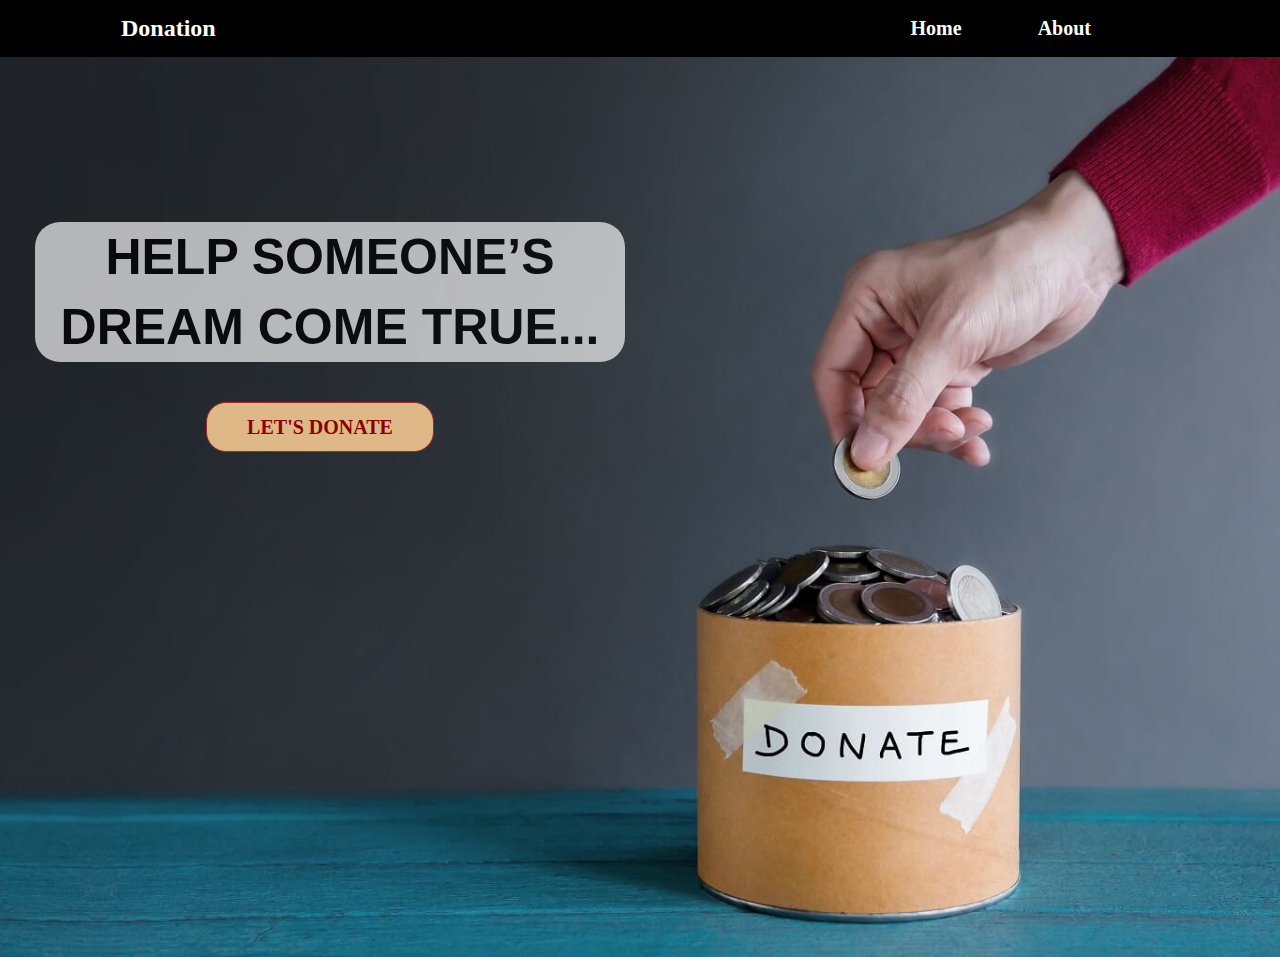
<file: index.html>
<!DOCTYPE html>
<html lang="en" dir="ltr">
  <head>
    <meta charset="utf-8" />
    <meta
      name="viewport"
      content="width=device-width, initial-scale=1, shrink-to-fit=no"
    />
    <link rel="icon" href="img/grip.png" type="image/png" />
    <title>Aswarth - TSP - GRIPSEP21</title>
    <link rel="stylesheet" href="./css/bootstrap.css" />
    <link rel="stylesheet" href="./css/style.css" />
    <link rel="stylesheet" href="./css/responsive.css" />
    <link rel="preconnect" href="https://fonts.gstatic.com" />
    <link
      href="https://fonts.googleapis.com/css2?family=Satisfy&display=swap"
      rel="stylesheet"
    />
    <style>
      body {
        height: 100%;
      }
      .home_banner_area {
        background-image: url("./img/donate1.jpeg");
        background-position: center;
        background-repeat: no-repeat;
        background-size: cover;
        
      }
    </style>
  </head>
  <body>
    <header style="background-color: black">
      <div class="main_menu">
        <div class="container">
          <nav class="navbar navbar-expand-lg navbar-light">
            <div
              class="container"
              style="
                background-color: black;
                border-radius: 10px;
                padding: 0 20px;
              "
            >
              <a
                class="navbar-brand logo_h"
                style="
                  color: white;
                  font-size: 20px;
                  font-weight: bold;
                  font-family: 'Times New Roman';
                  font-size: 24px;
                "
                >Donation</a
              >
              <button
                class="navbar-toggler"
                type="button"
                data-toggle="collapse"
                data-target="#navbarSupportedContent"
                aria-controls="navbarSupportedContent"
                aria-expanded="false"
                aria-label="Toggle navigation"
              >
                <span class="icon-bar"></span>
                <span class="icon-bar"></span>
                <span class="icon-bar"></span>
              </button>
              <div
                class="collapse navbar-collapse offset"
                id="navbarSupportedContent"
              >
                <ul class="nav navbar-nav menu_nav ml-auto">
                  <li class="nav-item active">
                    <a
                      style="
                        font-size: 20px;
                        font-family: 'Times New Roman';
                        font-weight: bold;
                        color: white;
                        margin-right: 60px;
                      "
                      class="nav-link"
                      href="./index.html"
                      >Home</a
                    >
                  </li>
                  <li class="nav-item">
                    <a
                      style="
                        font-size: 20px;
                        font-family: 'Times New Roman';
                        font-weight: bold;
                        color: white;
                        margin-right: 60px;
                      "
                      class="nav-link"
                      href="./about.html"
                      >About</a
                    >
                  </li>
                </ul>
              </div>
            </div>
          </nav>
        </div>
      </div>
    </header>
    <section class="home_banner_area">
      <div class="banner_inner">
        <div class="container">
          
          <div class="banner_content">
            
            <p class="upper_text"></p>
            <h2
              style="
                border-radius: 25px;
                color: black;
                background-color: whitesmoke;
                opacity: 0.7;
                font-family: 'Gill Sans', 'Gill Sans MT', Calibri, 'Trebuchet MS', sans-serif;
              "
            >
            Help someone’s dream come true...
            </h2>

            <a
              class="primary_btn mr-20"
              href="donate.html"
              style="border-radius: 20px
              "
              >Let's Donate</a
            >
          </div>
        </div>
      </div>
    </section>
    <script src="./js/jquery-3.2.1.min.js"></script>
    <script src="./js/theme.js"></script>
  </body>
</html>
</file>
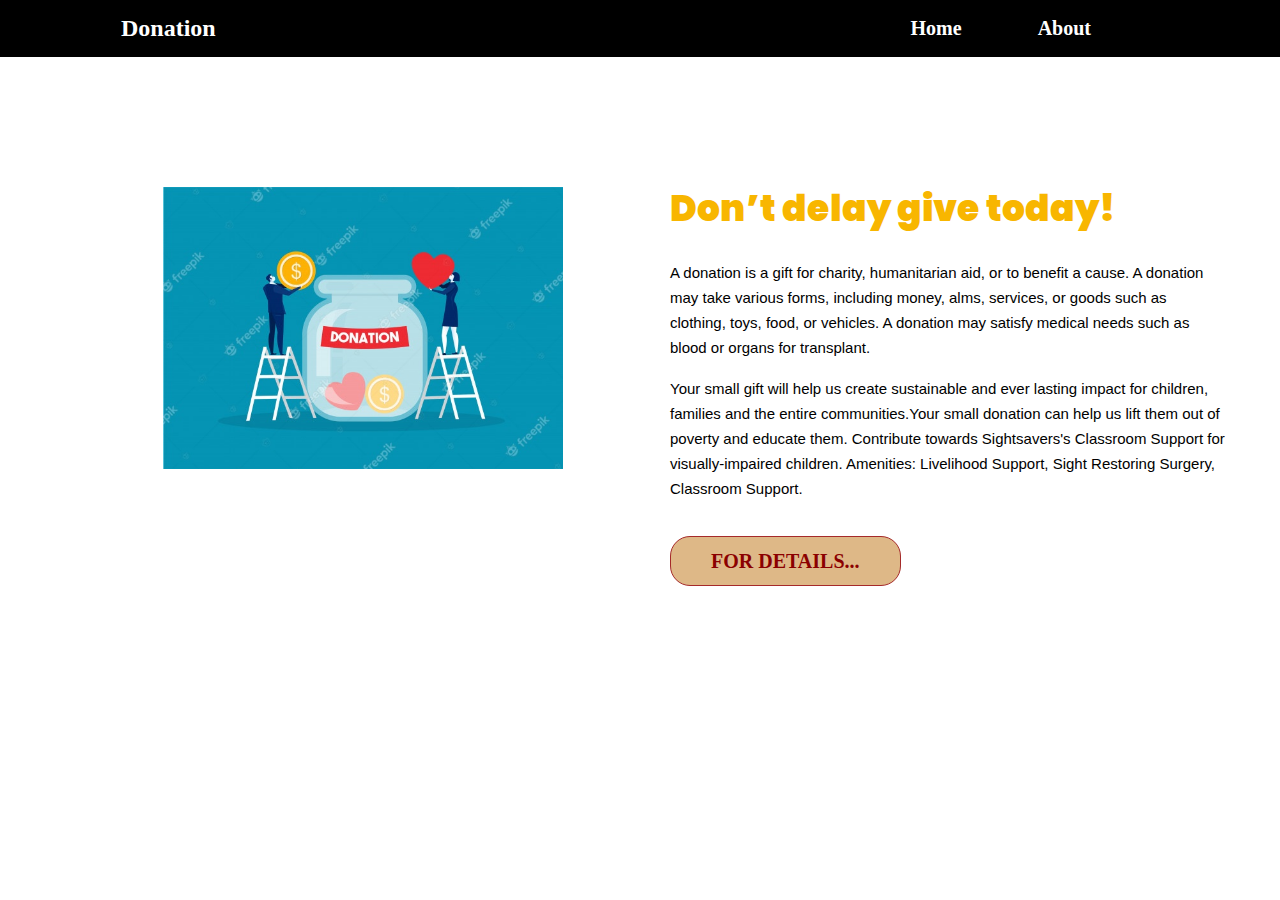
<file: about.html>
<!DOCTYPE html>
<html lang="en">
  <head>
    <meta charset="utf-8" />
    <meta
      name="viewport"
      content="width=device-width, initial-scale=1, shrink-to-fit=no"
    />
    <link rel="icon" href="img/grip.png" type="image/png" />
    <title>About Us</title>
    <link rel="stylesheet" href="./css/bootstrap.css" />

    <link rel="stylesheet" href="./css/style.css" />
    <link rel="stylesheet" href="./css/responsive.css" />
    <style>
      body {
        
        background-repeat: no-repeat;
        background-size: cover;
      }
    </style>
  </head>
  <body>
    <header style="background-color: black">
      <div class="main_menu">
        <div class="container">
          <nav class="navbar navbar-expand-lg navbar-light">
            <div
              class="container"
              style="
                background-color: black;
                border-radius: 10px;
                padding: 0 20px;
              "
            >
              <a
                class="navbar-brand logo_h"
                style="
                  color: white;
                  font-size: 20px;
                  font-weight: bold;
                  font-family: 'Times';
                  font-size: 24px;
                "
                >Donation</a
              >
              <button
                class="navbar-toggler"
                type="button"
                data-toggle="collapse"
                data-target="#navbarSupportedContent"
                aria-controls="navbarSupportedContent"
                aria-expanded="false"
                aria-label="Toggle navigation"
              >
                <span class="icon-bar"></span>
                <span class="icon-bar"></span>
                <span class="icon-bar"></span>
              </button>
              <div
                class="collapse navbar-collapse offset"
                id="navbarSupportedContent"
              >
                <ul class="nav navbar-nav menu_nav ml-auto">
                  <li class="nav-item active">
                    <a
                      style="
                        font-weight: bold;
                        color: white;
                        margin-right: 60px;
                        font-family: 'Times';
                        font-size: 20px;
                      "
                      class="nav-link"
                      href="./index.html"
                      >Home</a
                    >
                  </li>
                  <li class="nav-item">
                    <a
                      style="
                        font-weight: bold;
                        color: white;
                        margin-right: 60px;
                        font-family: 'Times';
                        font-size: 20px;
                      "
                      class="nav-link"
                      href="./about.html"
                      >About</a
                    >
                  </li>
                </ul>
              </div>
            </div>
          </nav>
        </div>
      </div>
    </header>
    <section class="about_area section_gap">
      <div class="container">
        <div class="row">
          <div class="single_about row">
            <div class="col-lg-6 col-md-12 text-center about_left">
              <div class="about_thumb">
                <img
                  src="./img/donation3.jpeg"
                  class="img-fluid"
                  alt="image"
                  width="400px"
                  height="100%"
                />
              </div>
            </div>
            <div class="col-lg-6 col-md-15 about_left">
              <div class="about_content">
                <h2 style="color: steelblue"><b>Don’t delay give today!</b>
                </h2>
                <p style="color: black">
                  A donation is a gift for charity, humanitarian aid, or to benefit a cause. A donation may take various forms, including money, alms, services, or goods such as clothing, toys, food, or vehicles. A donation may satisfy medical needs such as blood or organs for transplant.
                </p>
                <p style="color: black">
                  Your small gift will help us create sustainable and ever lasting impact for children, families and the entire communities.Your small donation can help us lift them out of poverty and educate them. Contribute towards Sightsavers's Classroom Support for visually-impaired children. Amenities: Livelihood Support, Sight Restoring Surgery, Classroom Support.
                </p>

                <a
                  href=""
                  target="_blank"
                  class="primary_btn"
                  style="border-radius: 20px
              "
                  >For details...</a
                >
              </div>
            </div>
          </div>
        </div>
      </div>
    </section>

    <script src="js/jquery-3.2.1.min.js"></script>

    <script src="js/theme.js"></script>
  </body>
</html>
</file>
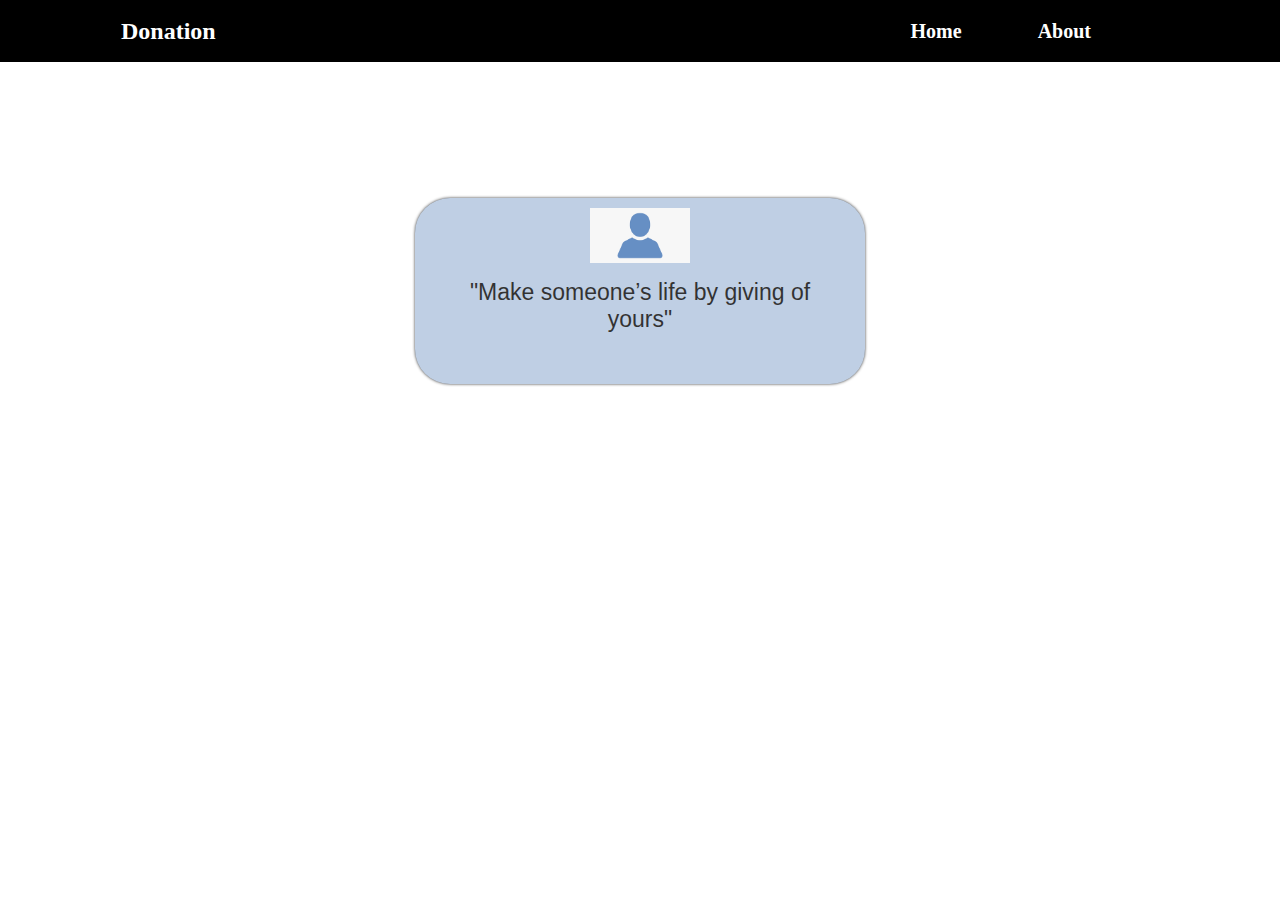
<file: donate.html>
<html>
	<head>
		<title>donateform</title>
		<link rel="stylesheet" href="./css/bootstrap.css">
		
		<style>
	
	
			
	.sign-up-form
	{
		width:450px;
		box-shadow: 0 0 3px 0 #000000;
		background:lightsteelblue;
		padding:20px;
		margin:5% auto 0;
		text-align:center;
		border-radius: 35px; 
		opacity:0.8;
		
		}
	.sign-up-form h1
	{
		color:#000000;
	margin-bottom:30px;
	font-size:23px;
	}
	img
	{
		
		width:100px;
		margin-top:-10px;
		
	}
	.header_area
	{
		padding-top:20px;
	}
		</style>
		
	</head>
	
	<body>
		
		<header style="background-color: black">
			<div class="main_menu">
				
			  <div class="container">
				<nav class="navbar navbar-expand-lg navbar-light">
				  <div
					class="container"
					style="
					  background-color: black;
					  border-radius: 10px;
					  padding: 0 20px;
					"
				  >
					<a
					  class="navbar-brand logo_h"
					  style="
						color: white;
						font-size: 20px;
						font-weight: bold;
						font-family: 'Times New Roman';
						font-size: 24px;
					  "
					  >Donation</a
					>
					<button
					  class="navbar-toggler"
					  type="button"
					  data-toggle="collapse"
					  data-target="#navbarSupportedContent"
					  aria-controls="navbarSupportedContent"
					  aria-expanded="false"
					  aria-label="Toggle navigation"
					>
					  <span class="icon-bar"></span>
					  <span class="icon-bar"></span>
					  <span class="icon-bar"></span>
					</button>
					<div
					  class="collapse navbar-collapse offset"
					  id="navbarSupportedContent"
					>
					  <ul class="nav navbar-nav menu_nav ml-auto">
						<li class="nav-item active">
						  <a
							style="
							  font-weight: bold;
							  color: white;
							  font-family: 'Times New Roman';
						font-size: 20px;
							  margin-right: 60px;
							"
							class="nav-link"
							href="./index.html"
							>Home</a
						  >
						</li>
						<li class="nav-item">
						  <a
							style="
							  font-weight: bold;
							  color: white;
							  margin-right: 60px;
							  font-family: 'Times New Roman';
						font-size: 20px;
							"
							class="nav-link"
							href="./about.html"
							>About</a
						  >
						</li>
						
					  </ul>
					</div>
				  </div>
				</nav>
			  </div>
			</div>
		  </header>
	<br>
	<br>
	<br>
	
		<div class="sign-up-form">
		
			<img src="./img/personicon.png">
			<p style="background-color:red;">
				<h1> "Make someone’s life by giving of yours"</h1>
				<form><script src="https://checkout.razorpay.com/v1/payment-button.js" data-payment_button_id="pl_Hxm6esSHJjOgni" async> </script> </form>
		
			
	</body>
	</html>
</file>
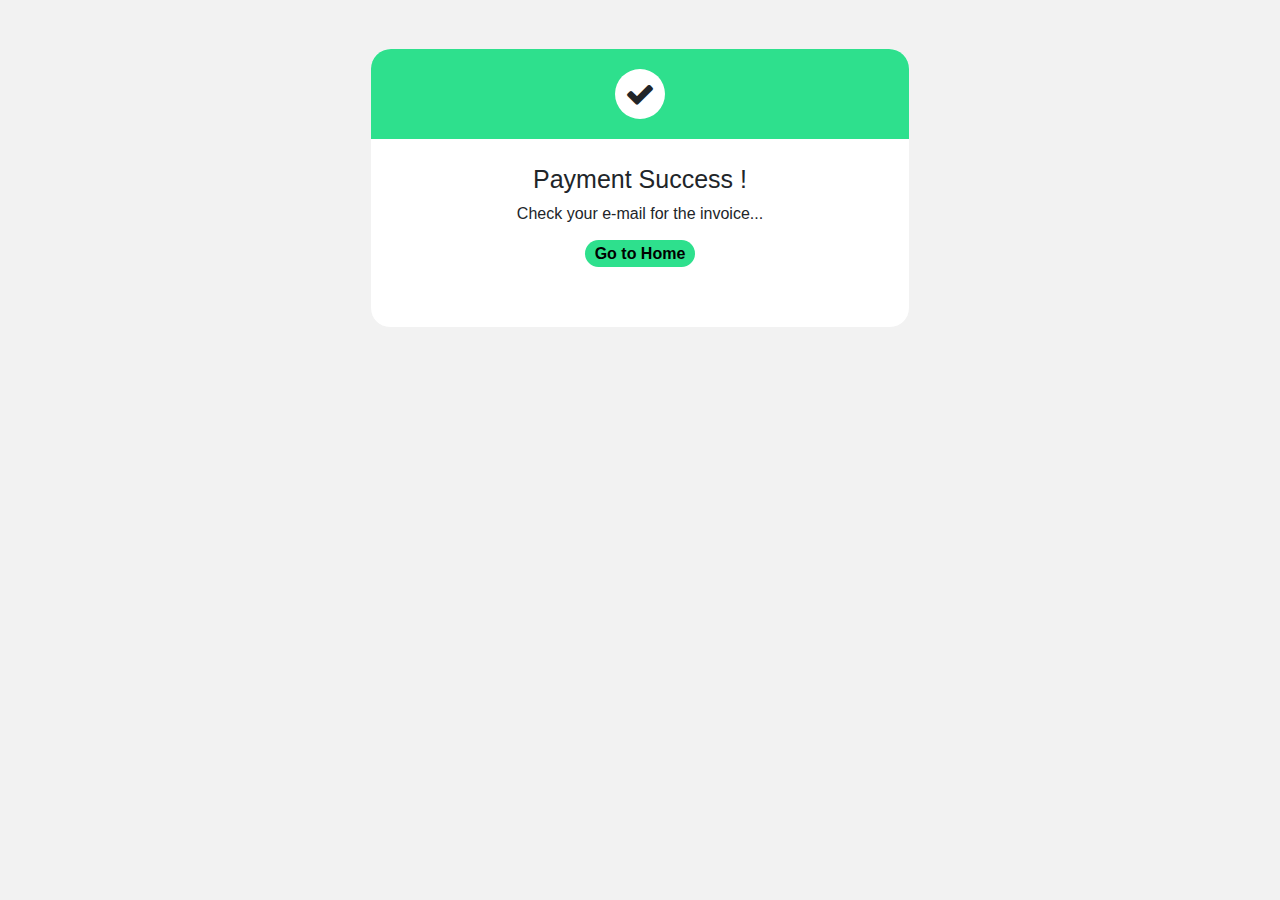
<file: success.html>
<!DOCTYPE html>
<html lang="en">
  <head>
    <meta charset="UTF-8" />
    <meta http-equiv="X-UA-Compatible" content="IE=edge" />
    <meta name="viewport" content="width=device-width, initial-scale=1.0" />
    <title>Document</title>
    <link
      rel="stylesheet"
      type="text/css"
      href="https://stackpath.bootstrapcdn.com/bootstrap/4.5.2/css/bootstrap.min.css"
    />
    <link
      rel="stylesheet"
      type="text/css"
      href="https://stackpath.bootstrapcdn.com/font-awesome/4.7.0/css/font-awesome.min.css"
    />
    <style type="text/css">
      body {
        background: #f2f2f2;
      }

      .payment {
        border: 1px solid #f2f2f2;
        height: 280px;
        border-radius: 20px;
        background: #fff;
      }
      .payment_header {
        background: rgb(46, 224, 141);
        padding: 20px;
        border-radius: 20px 20px 0px 0px;
      }

      .check {
        margin: 0px auto;
        width: 50px;
        height: 50px;
        border-radius: 100%;
        background: #fff;
        text-align: center;
      }

      .check i {
        vertical-align: middle;
        line-height: 50px;
        font-size: 30px;
      }

      .content {
        text-align: center;
      }

      .content h1 {
        font-size: 25px;
        padding-top: 25px;
      }

      .content a {
        width: 200px;
        height: 35px;
        color: #000;
        border-radius: 30px;
        font-weight: bold;
        padding: 5px 10px;
        background: rgb(46, 224, 141);
        transition: all ease-in-out 0.3s;
      }

      .content a:hover {
        text-decoration: none;
        background: #000;
        color: white;
      }
    </style>
  </head>

  <body>
    <div class="container">
      <div class="row">
        <div class="col-md-6 mx-auto mt-5">
          <div class="payment">
            <div class="payment_header">
              <div class="check">
                <i class="fa fa-check" aria-hidden="true"></i>
              </div>
            </div>
            <div class="content">
              <h1>Payment Success !</h1>
              <p>Check your e-mail for the invoice...</p>
              <a href="./index.html">Go to Home</a>
            </div>
          </div>
        </div>
      </div>
    </div>
  </body>
</html>
</file>
<file: css/style.css>
/*=================== fonts ====================*/
@import url("https://fonts.googleapis.com/css?family=Poppins:500,600");

body {
  line-height: 25px;
  font-size: 15px;
  font-family: "Roboto", sans-serif;
  font-weight: normal;
  color: #777777;
}

h1,
h2,
h3,
h4,
h5,
h6 {
  font-family: "Poppins", sans-serif;
  font-weight: 600;
  color: #222222;
}

.list {
  list-style: none;
  margin: 0px;
  padding: 0px;
}

a {
  text-decoration: none;
  transition: all 0.3s ease-in-out;
}
a:hover,
a:focus {
  text-decoration: none;
  outline: none;
}

button:focus {
  outline: none;
  box-shadow: none;
}

.ml-10 {
  margin-left: 10px;
}

.ml-20 {
  margin-left: 20px;
}

.ml-40 {
  margin-left: 40px;
}

.mr-20 {
  margin-right: 20px;
}

.mr-25 {
  margin-right: 25px;
}

.mt-20 {
  margin-top: 20px;
}

.mt-25 {
  margin-top: 25px;
}

/*---------------------------------------------------- */
/*----------------------------------------------------*/
.section_gap {
  padding: 130px 0px;
}
@media (max-width: 991px) {
  .section_gap {
    padding: 70px 0;
  }
}

.section_gap_top {
  padding-top: 120px;
}
@media (max-width: 991px) {
  .section_gap_top {
    padding-top: 70px 0;
  }
}

.section_gap_bottom {
  padding-bottom: 120px;
}
@media (max-width: 991px) {
  .section_gap_bottom {
    padding-bottom: 70px 0;
  }
}

.white_bg {
  background: #fff !important;
}

/* Main Title Area css
============================================================================================ */
.main_title {
  text-align: center;
  margin-bottom: 80px;
}
@media (max-width: 991px) {
  .main_title {
    margin-bottom: 40px;
  }
}
.main_title h2 {
  font-size: 36px;
  margin-bottom: 10px;
  text-transform: capitalize;
}
@media (max-width: 767px) {
  .main_title h2 {
    font-size: 30px;
  }
}
.main_title p {
  margin-bottom: 0px;
  max-width: 570px;
  margin: auto;
}
.main_title.white h2 {
  color: #fff;
}
.main_title.white p {
  color: #fff;
  opacity: 0.2;
}

/* End Main Title Area css
============================================================================================ */
.primary_btn {
  display: inline-block;
  background: burlywood;
  
  padding: 0px 40px;
  color: darkred;
  font-family: cursive;
  font-size: 20px;
  font-weight: 700;
  line-height: 48px;
  border: 1px solid brown;
  font-family:  "Rock Salt",cursive;
  /* border-radius: 0px; */
  outline: none !important;
  box-shadow: none !important;
  text-align: center;
  text-transform: uppercase;
  cursor: pointer;
  transition: all 300ms linear 0s;
}
.primary_btn:hover {
  background: transparent;
  color: black;
  background: white;
}
.primary_btn.yellow_btn {
  background: #fdbb00 !important;
  border: 1px solid #fdbb00 !important;
  color: #000000;
}
.primary_btn.yellow_btn:hover {
  background: transparent !important;
}

/*---------------------------------------------------- */
/*----------------------------------------------------*/
.header_area {
  position: absolute;
  width: 100%;
  top: 0;
  left: 0;
  z-index: 99999;
  transition: background 0.4s, all 0.3s linear;
}

.header_area .container {
  padding: 0px 8px;
}

.header_area .navbar {
  background: transparent;
  padding: 0px;
  border: 0px;
  border-radius: 0px;
}

.header_area .navbar .nav .nav-item {
  margin-right: 45px;
}

.header_area .navbar .nav .nav-item .nav-link {
  font-size: 13px;
  font-weight: 500;
  line-height: 80px;
  text-transform: uppercase;
  color: #ffffff;
  padding: 0px;
  display: inline-block;
}

.header_area .navbar .nav .nav-item .nav-link:after {
  display: none;
}
.header_area .navbar .nav .nav-item:hover .nav-link,
.header_area .navbar .nav .nav-item.active .nav-link {
  color: yellow;
}

.header_area .navbar .nav .nav-item.submenu {
  position: relative;
}
.header_area .navbar .nav .nav-item.submenu ul {
  border: none;
  padding: 0px;
  border-radius: 0px;
  box-shadow: none;
  margin: 0px;
  background: #fff;
}
@media (min-width: 992px) {
  .header_area .navbar .nav .nav-item.submenu ul {
    position: absolute;
    top: 120%;
    left: 0px;
    min-width: 200px;
    text-align: left;
    opacity: 0;
    transition: all 300ms ease-in;
    visibility: hidden;
    display: block;
    border: none;
    padding: 0px;
    border-radius: 0px;
    box-shadow: 0px 5px 10px rgba(221, 221, 221, 0.2);
  }
}
.header_area .navbar .nav .nav-item.submenu ul:before {
  content: "";
  width: 0;
  height: 0;
  border-style: solid;
  border-width: 10px 10px 0 10px;
  border-color: #eeeeee transparent transparent transparent;
  position: absolute;
  right: 24px;
  top: 45px;
  z-index: 3;
  opacity: 0;
  transition: all 400ms linear;
}
.header_area .navbar .nav .nav-item.submenu ul .nav-item {
  display: block;
  float: none;
  margin-right: 0px;
  border-bottom: 1px solid #ededed;
  margin-left: 0px;
  transition: all 0.4s linear;
}
.header_area .navbar .nav .nav-item.submenu ul .nav-item .nav-link {
  line-height: 45px;
  color: #222222;
  padding: 0px 30px;
  transition: all 150ms linear;
  display: block;
  margin-right: 0px;
  text-transform: capitalize;
}
.header_area .navbar .nav .nav-item.submenu ul .nav-item:last-child {
  border-bottom: none;
}
.header_area .navbar .nav .nav-item.submenu ul .nav-item:hover .nav-link {
  background: #60bc0f;
  color: #fff;
}
@media (min-width: 992px) {
  .header_area .navbar .nav .nav-item.submenu:hover ul {
    visibility: visible;
    opacity: 1;
    top: 100%;
  }
}
.header_area .navbar .nav .nav-item.submenu:hover ul .nav-item {
  margin-top: 0px;
}
.header_area .navbar .nav .nav-item:last-child {
  margin-right: 0px;
}
.header_area.navbar_fixed .main_menu {
  position: fixed;
  width: 100%;
  top: -70px;
  left: 0;
  right: 0;
  background: black;
  transform: translateY(70px);
  transition: transform 500ms ease, background 500ms ease;
  -webkit-transition: transform 500ms ease, background 500ms ease;
  box-shadow: 0px 3px 16px 0px rgba(0, 0, 0, 0.1);
}
.header_area.navbar_fixed .main_menu .navbar .nav .nav-item .nav-link {
  line-height: 70px;
}

/*---------------------------------------------------- */
/*----------------------------------------------------*/
/* Home Banner Area css
============================================================================================ */
.home_banner_area {
  z-index: 1;
  min-height: 900px;
  display: flex;
  background: linear-gradient(rgba(3, 1, 10, 0.5), rgba(3, 1, 10, 0.5)),
    url(../img/banner/home-banner.jpg) no-repeat scroll center center;
    background-size: cover;
}
.home_banner_area .banner_inner {
  width: 50%;
  padding-top: 120px;
  padding-left: 20px;
  
}
.home_banner_area .banner_inner .container {
  vertical-align: middle;
  align-self: center;
  
  
}
.home_banner_area .banner_inner .banner_content {
  color:cornflowerblue;
  
  vertical-align: middle;
  align-self: center;
  text-align: center;
}
.home_banner_area .banner_inner .banner_content .upper_text {
  font-size: 50px;
  text-transform: uppercase;
  color: cornflowerblue;
}
@media (max-width: 767px) {
  .home_banner_area .banner_inner .banner_content .upper_text {
    font-size: 35px;
  }
}
.home_banner_area .banner_inner .banner_content h2 {
  color: cornflowerblue;
  margin-top: 40px;
  font-size: 50px;
  font-weight: bold;
  font-family: "Poppins", sans-serif;
  line-height: 70px;
  text-transform: uppercase;
  margin-bottom: 40px;
}
.home_banner_area .banner_inner .banner_content p {
  color: #f9f9ff;
  max-width: 680px;
  margin: 0px auto 45px;
}
@media (max-width: 767px) {
  .home_banner_area .banner_inner .banner_content .mr-20 {
    margin-right: 0;
    margin-bottom: 15px;
  }
}

.banner_area {
  position: relative;
  z-index: 1;
  min-height: 500px;
}
.banner_area .banner_inner {
  position: relative;
  overflow: hidden;
  width: 100%;
  min-height: 500px;
  background: transparent;
  z-index: 1;
}
.banner_area .banner_inner .overlay {
  background: linear-gradient(0deg, rgba(6, 13, 1, 0.6), rgba(6, 13, 1, 0.6)),
    url(../img/banner/banner.jpg) no-repeat scroll center center;
  background-size: cover;
  position: absolute;
  left: 0;
  right: 0;
  top: 0;
  height: 100%;
  bottom: 0;
  z-index: -1;
  opacity: 1;
}
.banner_area .banner_inner .banner_content h2 {
  color: #fff;
  font-size: 48px;
  font-family: "Roboto", sans-serif;
  margin-bottom: 10px;
  font-weight: 500;
}
.banner_area .banner_inner .banner_content p {
  color: #ffffff;
  margin-bottom: 0;
}

/* End Home Banner Area css
============================================================================================ */
/*---------------------------------------------------- */
/*----------------------------------------------------*/
/* Start About Us Area css
============================================================================================ */
.about_area .about_thumb {
  overflow: hidden;
  display: inline-block;
}
@media (max-width: 991px) {
  .about_area .about_content {
    text-align: center;
  }
}
.about_area .about_content h2 {
  font-size: 36px;
  margin-bottom: 30px;
}
@media (max-width: 767px) {
  .about_area .about_content h2 {
    font-size: 25px;
  }
}
@media (max-width: 1199px) {
  .about_area .about_content h2 br {
    display: none;
  }
}
.about_area .about_content p:last-of-type {
  margin-bottom: 0;
}
.about_area .about_content .primary_btn {
  margin-top: 35px;
}
.about_area .about_left {
  padding-right: 0;
  padding-left: 30px;
}
@media (max-width: 991px) {
  .about_area .about_left {
    padding-right: 15px;
    margin-top: 0px;
    margin-bottom: 40px;
  }
}
.about_area .about_right {
  padding: 110px 60px;
  background: #ffffff;
  margin-top: 70px;
  margin-left: -40px;
  z-index: 2;
  box-shadow: 0px 5px 40px rgba(153, 153, 153, 0.2);
}
@media (max-width: 1199px) {
  .about_area .about_right {
    padding: 50px 30px;
  }
}
@media (max-width: 991px) {
  .about_area .about_right {
    margin-left: 0;
    margin-top: 20px;
  }
}

/* End About Us Area css
============================================================================================ */
/* Start Causes Area css
============================================================================================ */
.causes_area {
  padding: 130px 0px 100px;
}
@media (max-width: 991px) {
  .causes_area {
    padding: 70px 0px 40px;
  }
}

.single_causes {
  padding: 50px;
  border-radius: 5px;
  box-shadow: none;
  text-align: center;
  margin-bottom: 30px;
  transition: all 300ms linear 0s;
  background: #f9fafc;
}
@media (max-width: 575px) {
  .single_causes {
    padding: 50px 10px;
  }
}
.single_causes img {
  margin-bottom: 35px;
}
.single_causes h4 {
  font-size: 20px;
  margin-bottom: 40px;
}
.single_causes p {
  margin-bottom: 0px;
}
.single_causes:hover {
  box-shadow: 0px 20px 30px rgba(153, 153, 153, 0.2);
}

/* End Causes Area css
============================================================================================ */
/* Our Major Cause Area css
============================================================================================ */
.features_causes {
  padding-bottom: 100px;
}
@media (max-width: 991px) {
  .features_causes {
    padding-bottom: 40px;
  }
}
.features_causes .card {
  border-radius: 0px;
  border: 0;
  transition: all 300ms linear 0s;
  margin-bottom: 30px;
  overflow: hidden;
}
.features_causes .card p {
  margin-bottom: 0;
}
.features_causes .card .card-body {
  padding: 0;
}
.features_causes .card .card-img-top {
  border-radius: 0px;
}
.features_causes .card figure {
  overflow: hidden;
  margin: 0;
}
.features_causes .card figure img {
  transition: all 300ms linear 0s;
}
.features_causes .card .card_inner_body {
  padding: 40px 30px;
}
.features_causes .card .card_inner_body h4 {
  font-size: 20px;
}
@media (max-width: 1199px) and (min-width: 992px) {
  .features_causes .card .card_inner_body h4 {
    font-size: 16px;
  }
}
.features_causes .card .raised_goal {
  margin-top: 25px;
  margin-bottom: 20px;
}
.features_causes .card .raised_goal span {
  color: #60bc0f;
}
.features_causes .card .donation .primary_btn {
  line-height: 34px;
  padding: 0 20px;
}
.features_causes .card .donation span {
  color: #60bc0f;
}
.features_causes .card .card-text {
  margin-bottom: 0;
}
.features_causes .card:hover {
  box-shadow: 0px 12px 40px rgba(153, 153, 153, 0.2);
}
.features_causes .card:hover img {
  transform: scale(1.2);
  -webkit-transform: scale(1.2);
  -moz-transform: scale(1.2);
  -o-transform: scale(1.2);
  -ms-transform: scale(1.2);
}
.features_causes .card:hover .donation .primary_btn {
  background: #fdbb00;
  color: #000000;
  border: 1px solid #fdbb00;
}

/* End Our Major Cause Area css
============================================================================================ */
/* Start recent Events css
=========================================================================================== */
.event_area {
  padding-bottom: 70px;
}
@media (max-width: 991px) {
  .event_area {
    padding-bottom: 10px;
  }
}
.event_area .single_event {
  margin-bottom: 60px;
}
.event_area .single_event figure {
  overflow: hidden;
  margin: 0;
  position: relative;
}
.event_area .single_event figure img {
  transition: all 300ms linear 0s;
}
@media (max-width: 1024px) {
  .event_area .single_event .content_wrapper {
    margin-top: 0;
  }
}
@media (max-width: 767px) {
  .event_area .single_event .content_wrapper {
    margin-top: 30px;
    text-align: center;
  }
}
.event_area .single_event .content_wrapper .title {
  font-size: 20px;
  margin-bottom: 15px;
}
@media (max-width: 1024px) {
  .event_area .single_event .content_wrapper .title {
    margin-bottom: 10px;
  }
}
.event_area .single_event .content_wrapper .title a {
  color: #222222;
}
@media (max-width: 1199px) and (min-width: 992px) {
  .event_area .single_event .content_wrapper .count_time {
    display: none !important;
  }
}
@media (max-width: 767px) {
  .event_area .single_event .content_wrapper .count_time {
    display: none !important;
  }
}
.event_area .single_event .content_wrapper .count_time h4 {
  font-size: 20px;
  margin-bottom: 0px;
}
.event_area .single_event .content_wrapper .primary_btn {
  line-height: 38px;
}
.event_area .single_event:hover .title a {
  color: #60bc0f;
}
.event_area .single_event:hover img {
  transform: scale(1.2);
  -webkit-transform: scale(1.2);
  -moz-transform: scale(1.2);
  -o-transform: scale(1.2);
  -ms-transform: scale(1.2);
}
.event_area .single_event:hover .img-overlay {
  background: initial;
}
.event_area .single_event:hover .primary_btn {
  background: #fdbb00;
  border: 1px solid #fdbb00;
  color: #222222;
}

@media (max-width: 991px) {
  .event-details-area .condition-right h2 {
    margin-top: 40px;
  }
}
.event-details-area .condition-right ul {
  padding-left: 0px;
  margin-top: 30px;
}
.event-details-area .condition-right li {
  list-style: none;
  margin-bottom: 5px;
}
.event-details-area .condition-right li::before {
  font: normal normal normal 14px/1 FontAwesome;
  margin-right: 20px;
}
.event-details-area .condition-right li:nth-child(1)::before {
  content: "\f073";
}
.event-details-area .condition-right li:nth-child(2)::before {
  content: "\f015";
}
.event-details-area .condition-right li:nth-child(3)::before {
  content: "\f124";
}

/* recent Events css End
=========================================================================================== */
/* Team Area css
============================================================================================ */
.team_area {
  background: #f9fafc;
}

.team_inner {
  margin-bottom: -50px;
}

.team_item {
  position: relative;
  text-align: center;
  margin-bottom: 50px;
}
.team_item .team_img {
  position: relative;
  overflow: hidden;
}
.team_item .team_name {
  text-align: center;
  padding: 20px;
}
.team_item .team_name h4 {
  margin-bottom: 5px;
  font-weight: 500;
  font-size: 20px;
  transition: all 300ms linear 0s;
}
.team_item .team_name p {
  margin-bottom: 0px;
}
.team_item .social {
  margin-top: 30px;
}
.team_item .social a {
  font-size: 14px;
  color: #acadb0;
  margin-right: 20px;
  text-align: center;
  height: 30px;
  width: 30px;
  background: transparent;
  display: inline-block;
  text-align: center;
  line-height: 30px;
  border-radius: 20px;
  border: 1px solid #777777;
  transition: all 300ms linear 0s;
}
.team_item .social a:last-child {
  margin-right: 0px;
}
.team_item .social a:hover,
.team_item .social a.active {
  background: #60bc0f;
  color: #ffffff;
  border: 1px solid #60bc0f;
}
.team_item:hover .team_img:before {
  opacity: 1;
}
.team_item:hover .team_img .hover {
  bottom: 0px;
}
.team_item:hover .team_name h4 {
  color: #60bc0f;
}

/* End Team Area css
============================================================================================ */
/* Start CTA Area css
============================================================================================ */
.cta-area {
  background: #60bc0f;
  background-size: cover;
  text-align: center;
  color: #fff;
  z-index: 1;
}
.cta-area.overlay:after {
  background: #000;
  opacity: 0.5;
}
.cta-area h1 {
  font-size: 36px;
  color: #fff;
  margin-bottom: 20px;
}
.cta-area p {
  margin-bottom: 40px;
}
.cta-area .primary-btn {
  margin-top: 15px;
}

/* End CTA Area css
============================================================================================ */
/* Start Story Area css
============================================================================================ */
.story_area {
  padding-bottom: 100px;
}
@media (max-width: 991px) {
  .story_area {
    padding-bottom: 40px;
  }
}

.single-story {
  margin-bottom: 30px;
}
.single-story .story-thumb {
  position: relative;
}
.single-story .story-details {
  padding-top: 25px;
}
.single-story .story-details .story-meta a {
  display: inline-block;
  color: #777777;
  border-right: 1px solid #999999;
  padding-right: 20px;
  padding-left: 18px;
  font-size: 14px;
}
.single-story .story-details .story-meta a:first-child {
  padding-left: 0px;
}
.single-story .story-details .story-meta a:last-child {
  border-right: 0px;
}
.single-story .story-details .story-meta span {
  padding-right: 10px;
  text-transform: uppercase;
}
.single-story .story-details h5 {
  font-size: 20px;
  margin-top: 15px;
}
.single-story .story-details h5 a {
  color: #222222;
  font-size: 18px;
  line-height: 27px;
  transition: all 300ms linear 0s;
}
.single-story:hover h5 a {
  color: #60bc0f;
}

/* End Story Area css
============================================================================================ */
/* Start Subscribe Area css
============================================================================================ */
.subscribe_area {
  background: url(../img/subscribe-bg.jpg) no-repeat center;
  padding: 42px 40px;
  position: relative;
  margin-bottom: -67px;
  z-index: 9999;
}
@media (max-width: 991px) {
  .subscribe_area {
    background: #60bc0f;
    margin-bottom: 70px;
    padding: 50px 40px;
  }
}
@media (max-width: 767px) {
  .subscribe_area {
    padding: 40px 15px;
  }
}
.subscribe_area h1 {
  font-size: 36px;
  margin-bottom: 0px;
}
@media (max-width: 1199px) {
  .subscribe_area h1 {
    font-size: 30px;
  }
}
@media (max-width: 991px) {
  .subscribe_area h1 {
    margin-bottom: 20px;
    text-align: center;
  }
}
.subscribe_area .subscribe_form {
  margin-left: 109px;
}
@media (max-width: 1199px) {
  .subscribe_area .subscribe_form {
    margin-left: 50px;
  }
}
@media (max-width: 767px) {
  .subscribe_area .subscribe_form {
    margin: 0 auto;
  }
}
.subscribe_area .subscribe_form input {
  min-width: 300px;
  background: #ffffff;
  border-radius: 5px;
  border: 0px;
  font-size: 14px;
  padding: 12px 20px;
}
@media (max-width: 767px) {
  .subscribe_area .subscribe_form input {
    min-width: 210px;
    margin-bottom: 15px;
  }
}
.subscribe_area .subscribe_form input:focus {
  outline: none;
}
@media (max-width: 1199px) {
  .subscribe_area .subscribe_form .primary_btn {
    padding: 0 20px;
  }
}
.subscribe_area .subscribe_form .primary_btn:hover {
  color: #ffffff !important;
}
@media (max-width: 767px) {
  .subscribe_area .subscribe_form .primary_btn.ml-10 {
    margin-left: 0;
  }
}
.subscribe_area .subscribe_form .info {
  position: absolute;
  bottom: -28px;
  font-size: 14px;
}
@media (max-width: 991px) {
  .subscribe_area .d-flex {
    -ms-flex-direction: column;
    flex-direction: column;
  }
}

/* End Subscribe Area css
============================================================================================ */
/*---------------------------------------------------- */
/*----------------------------------------------------*/
.blog_btn {
  border: 1px solid #eeeeee;
  background: #f9f9ff;
  padding: 0px 32px;
  font-size: 13px;
  font-weight: 500;
  font-family: "Roboto", sans-serif;
  color: #222222;
  line-height: 34px;
  display: inline-block;
}
.blog_btn:hover {
  background: #60bc0f;
  border-color: #60bc0f;
  color: #fff;
}

/*================= latest_blog_area css =============*/
.single-recent-blog-post {
  margin-bottom: 30px;
}
.single-recent-blog-post .thumb {
  overflow: hidden;
}
.single-recent-blog-post .thumb img {
  transition: all 0.7s linear;
}
.single-recent-blog-post .details {
  padding-top: 30px;
}
.single-recent-blog-post .details .sec_h4 {
  line-height: 24px;
  padding: 10px 0px 13px;
  transition: all 0.3s linear;
}
.single-recent-blog-post .details .sec_h4:hover {
  color: #777777;
}
.single-recent-blog-post .date {
  font-size: 14px;
  line-height: 24px;
  font-weight: 400;
}
.single-recent-blog-post:hover img {
  transform: scale(1.23) rotate(10deg);
}

.tags .tag_btn {
  font-size: 12px;
  font-weight: 500;
  line-height: 20px;
  border: 1px solid #eeeeee;
  display: inline-block;
  padding: 1px 18px;
  text-align: center;
  color: #222222;
}
.tags .tag_btn:before {
  background: #60bc0f;
}
.tags .tag_btn + .tag_btn {
  margin-left: 2px;
}

/*========= blog_categorie_area css ===========*/
.blog_categorie_area {
  padding-top: 80px;
  padding-bottom: 80px;
}

.categories_post {
  position: relative;
  text-align: center;
  cursor: pointer;
}
.categories_post img {
  max-width: 100%;
}
.categories_post .categories_details {
  position: absolute;
  top: 20px;
  left: 20px;
  right: 20px;
  bottom: 20px;
  background: rgba(0, 0, 0, 0.8);
  color: #fff;
  transition: all 0.3s linear;
  display: flex;
  align-items: center;
  justify-content: center;
}
.categories_post .categories_details h5 {
  margin-bottom: 0px;
  font-size: 18px;
  line-height: 26px;
  text-transform: uppercase;
  color: #fff;
  position: relative;
}
.categories_post .categories_details p {
  font-weight: 300;
  font-size: 14px;
  line-height: 26px;
  margin-bottom: 0px;
}
.categories_post .categories_details .border_line {
  margin: 10px 0px;
  background: #fff;
  width: 100%;
  height: 1px;
}
.categories_post:hover .categories_details {
  background: rgba(96, 188, 15, 0.8);
}

/*============ blog_left_sidebar css ==============*/
.blog_item {
  margin-bottom: 40px;
}

.blog_info {
  padding-top: 30px;
}
.blog_info .post_tag {
  padding-bottom: 20px;
}
.blog_info .post_tag a {
  font: 300 14px/21px "Roboto", sans-serif;
  color: #222222;
}
.blog_info .post_tag a:hover {
  color: #777777;
}
.blog_info .post_tag a.active {
  color: #60bc0f;
}
.blog_info .blog_meta li a {
  font: 300 14px/20px "Roboto", sans-serif;
  color: #777777;
  vertical-align: middle;
  padding-bottom: 12px;
  display: inline-block;
}
.blog_info .blog_meta li a i {
  color: #222222;
  font-size: 16px;
  font-weight: 600;
  padding-left: 15px;
  line-height: 20px;
  vertical-align: middle;
}
.blog_info .blog_meta li a:hover {
  color: #60bc0f;
}

.blog_post img {
  max-width: 100%;
}

.blog_details {
  padding-top: 20px;
}
.blog_details h2 {
  font-size: 24px;
  line-height: 36px;
  color: #222222;
  font-weight: 600;
  transition: all 0.3s linear;
}
.blog_details h2:hover {
  color: #60bc0f;
}
.blog_details p {
  margin-bottom: 26px;
}

.view_btn {
  font-size: 14px;
  line-height: 36px;
  display: inline-block;
  color: #222222;
  font-weight: 500;
  padding: 0px 30px;
  background: #fff;
}

.blog_right_sidebar {
  border: 1px solid #eeeeee;
  background: #fafaff;
  padding: 30px;
}
.blog_right_sidebar .widget_title {
  font-size: 18px;
  line-height: 25px;
  background: #60bc0f;
  text-align: center;
  color: #fff;
  padding: 8px 0px;
  margin-bottom: 30px;
}
.blog_right_sidebar .search_widget .input-group .form-control {
  font-size: 14px;
  line-height: 29px;
  border: 0px;
  width: 100%;
  font-weight: 300;
  color: #fff;
  padding-left: 20px;
  border-radius: 45px;
  z-index: 0;
  background: #60bc0f;
}
.blog_right_sidebar .search_widget .input-group .form-control.placeholder {
  color: #fff;
}
.blog_right_sidebar .search_widget .input-group .form-control:-moz-placeholder {
  color: #fff;
}
.blog_right_sidebar
  .search_widget
  .input-group
  .form-control::-moz-placeholder {
  color: #fff;
}
.blog_right_sidebar
  .search_widget
  .input-group
  .form-control::-webkit-input-placeholder {
  color: #fff;
}
.blog_right_sidebar .search_widget .input-group .form-control:focus {
  box-shadow: none;
}
.blog_right_sidebar .search_widget .input-group .btn-default {
  position: absolute;
  right: 20px;
  background: transparent;
  border: 0px;
  box-shadow: none;
  font-size: 14px;
  color: #fff;
  padding: 0px;
  top: 50%;
  transform: translateY(-50%);
  z-index: 1;
}
.blog_right_sidebar .author_widget {
  text-align: center;
}
.blog_right_sidebar .author_widget h4 {
  font-size: 18px;
  line-height: 20px;
  color: #222222;
  margin-bottom: 5px;
  margin-top: 30px;
}
.blog_right_sidebar .author_widget p {
  margin-bottom: 0px;
}
.blog_right_sidebar .author_widget .social_icon {
  padding: 7px 0px 15px;
}
.blog_right_sidebar .author_widget .social_icon a {
  font-size: 14px;
  color: #222222;
  transition: all 0.2s linear;
}
.blog_right_sidebar .author_widget .social_icon a + a {
  margin-left: 20px;
}
.blog_right_sidebar .author_widget .social_icon a:hover {
  color: #60bc0f;
}
.blog_right_sidebar .popular_post_widget .post_item .media-body {
  justify-content: center;
  align-self: center;
  padding-left: 20px;
}
.blog_right_sidebar .popular_post_widget .post_item .media-body h3 {
  font-size: 14px;
  line-height: 20px;
  color: #222222;
  margin-bottom: 4px;
  transition: all 0.3s linear;
}
.blog_right_sidebar .popular_post_widget .post_item .media-body h3:hover {
  color: #60bc0f;
}
.blog_right_sidebar .popular_post_widget .post_item .media-body p {
  font-size: 12px;
  line-height: 21px;
  margin-bottom: 0px;
}
.blog_right_sidebar .popular_post_widget .post_item + .post_item {
  margin-top: 20px;
}
.blog_right_sidebar .post_category_widget .cat-list li {
  border-bottom: 2px dotted #eee;
  transition: all 0.3s ease 0s;
  padding-bottom: 12px;
}
.blog_right_sidebar .post_category_widget .cat-list li a {
  font-size: 14px;
  line-height: 20px;
  color: #777;
}
.blog_right_sidebar .post_category_widget .cat-list li a p {
  margin-bottom: 0px;
}
.blog_right_sidebar .post_category_widget .cat-list li + li {
  padding-top: 15px;
}
.blog_right_sidebar .post_category_widget .cat-list li:hover {
  border-color: #60bc0f;
}
.blog_right_sidebar .post_category_widget .cat-list li:hover a {
  color: #60bc0f;
}
.blog_right_sidebar .newsletter_widget {
  text-align: center;
}
.blog_right_sidebar .newsletter_widget .form-group {
  margin-bottom: 8px;
}
.blog_right_sidebar .newsletter_widget .input-group-prepend {
  margin-right: -1px;
}
.blog_right_sidebar .newsletter_widget .input-group-text {
  background: #fff;
  border-radius: 0px;
  vertical-align: top;
  font-size: 12px;
  line-height: 36px;
  padding: 0px 0px 0px 15px;
  border: 1px solid #eeeeee;
  border-right: 0px;
}
.blog_right_sidebar .newsletter_widget .form-control {
  font-size: 12px;
  line-height: 24px;
  color: #cccccc;
  border: 1px solid #eeeeee;
  border-left: 0px;
  border-radius: 0px;
}
.blog_right_sidebar .newsletter_widget .form-control.placeholder {
  color: #cccccc;
}
.blog_right_sidebar .newsletter_widget .form-control:-moz-placeholder {
  color: #cccccc;
}
.blog_right_sidebar .newsletter_widget .form-control::-moz-placeholder {
  color: #cccccc;
}
.blog_right_sidebar
  .newsletter_widget
  .form-control::-webkit-input-placeholder {
  color: #cccccc;
}
.blog_right_sidebar .newsletter_widget .form-control:focus {
  outline: none;
  box-shadow: none;
}
.blog_right_sidebar .newsletter_widget .bbtns {
  background: #60bc0f;
  color: #fff;
  font-size: 12px;
  line-height: 38px;
  display: inline-block;
  font-weight: 500;
  padding: 0px 24px 0px 24px;
  border-radius: 0;
}
.blog_right_sidebar .newsletter_widget .text-bottom {
  font-size: 12px;
}
.blog_right_sidebar .tag_cloud_widget ul li {
  display: inline-block;
}
.blog_right_sidebar .tag_cloud_widget ul li a {
  display: inline-block;
  border: 1px solid #eee;
  background: #fff;
  padding: 0px 13px;
  margin-bottom: 8px;
  transition: all 0.3s ease 0s;
  color: #222222;
  font-size: 12px;
}
.blog_right_sidebar .tag_cloud_widget ul li a:hover {
  background: #60bc0f;
  color: #fff;
}
.blog_right_sidebar .br {
  width: 100%;
  height: 1px;
  background: #eeeeee;
  margin: 30px 0px;
}

.blog-pagination {
  padding-top: 25px;
  padding-bottom: 95px;
}
.blog-pagination .page-link {
  border-radius: 0;
}
.blog-pagination .page-item {
  border: none;
}

.page-link {
  background: transparent;
  font-weight: 400;
}

.blog-pagination .page-item.active .page-link {
  background-color: #60bc0f;
  border-color: transparent;
  color: #fff;
}

.blog-pagination .page-link {
  position: relative;
  display: block;
  padding: 0.5rem 0.75rem;
  margin-left: -1px;
  line-height: 1.25;
  color: #8a8a8a;
  border: none;
}

.blog-pagination .page-link .lnr {
  font-weight: 600;
}

.blog-pagination .page-item:last-child .page-link,
.blog-pagination .page-item:first-child .page-link {
  border-radius: 0;
}

.blog-pagination .page-link:hover {
  color: #fff;
  text-decoration: none;
  background-color: #60bc0f;
  border-color: #eee;
}

/*============ Start Blog Single Styles  =============*/
.single-post-area .social-links {
  padding-top: 10px;
}
.single-post-area .social-links li {
  display: inline-block;
  margin-bottom: 10px;
}
.single-post-area .social-links li a {
  color: #cccccc;
  padding: 7px;
  font-size: 14px;
  transition: all 0.2s linear;
}
.single-post-area .social-links li a:hover {
  color: #222222;
}
.single-post-area .blog_details {
  padding-top: 26px;
}
.single-post-area .blog_details p {
  margin-bottom: 10px;
}
.single-post-area .quotes {
  margin-top: 20px;
  margin-bottom: 30px;
  padding: 24px 35px 24px 30px;
  background-color: white;
  box-shadow: -20.84px 21.58px 30px 0px rgba(176, 176, 176, 0.1);
  font-size: 14px;
  line-height: 24px;
  color: #777;
  font-style: italic;
}
.single-post-area .arrow {
  position: absolute;
}
.single-post-area .arrow .lnr {
  font-size: 20px;
  font-weight: 600;
}
.single-post-area .thumb .overlay-bg {
  background: rgba(0, 0, 0, 0.8);
}
.single-post-area .navigation-area {
  border-top: 1px solid #eee;
  padding-top: 30px;
  margin-top: 60px;
}
.single-post-area .navigation-area p {
  margin-bottom: 0px;
}
.single-post-area .navigation-area h4 {
  font-size: 18px;
  line-height: 25px;
  color: #222222;
}
.single-post-area .navigation-area .nav-left {
  text-align: left;
}
.single-post-area .navigation-area .nav-left .thumb {
  margin-right: 20px;
  background: #000;
}
.single-post-area .navigation-area .nav-left .thumb img {
  transition: all 300ms linear 0s;
}
.single-post-area .navigation-area .nav-left .lnr {
  margin-left: 20px;
  opacity: 0;
  transition: all 300ms linear 0s;
}
.single-post-area .navigation-area .nav-left:hover .lnr {
  opacity: 1;
}
.single-post-area .navigation-area .nav-left:hover .thumb img {
  opacity: 0.5;
}
@media (max-width: 767px) {
  .single-post-area .navigation-area .nav-left {
    margin-bottom: 30px;
  }
}
.single-post-area .navigation-area .nav-right {
  text-align: right;
}
.single-post-area .navigation-area .nav-right .thumb {
  margin-left: 20px;
  background: #000;
}
.single-post-area .navigation-area .nav-right .thumb img {
  transition: all 300ms linear 0s;
}
.single-post-area .navigation-area .nav-right .lnr {
  margin-right: 20px;
  opacity: 0;
  transition: all 300ms linear 0s;
}
.single-post-area .navigation-area .nav-right:hover .lnr {
  opacity: 1;
}
.single-post-area .navigation-area .nav-right:hover .thumb img {
  opacity: 0.5;
}
@media (max-width: 991px) {
  .single-post-area .sidebar-widgets {
    padding-bottom: 0px;
  }
}

.comments-area {
  background: #fafaff;
  border: 1px solid #eee;
  padding: 50px 30px;
  margin-top: 50px;
}
@media (max-width: 414px) {
  .comments-area {
    padding: 50px 8px;
  }
}
.comments-area h4 {
  text-align: center;
  margin-bottom: 50px;
  color: #222222;
  font-size: 18px;
}
.comments-area h5 {
  font-size: 16px;
  margin-bottom: 0px;
}
.comments-area a {
  color: #222222;
}
.comments-area .comment-list {
  padding-bottom: 48px;
}
.comments-area .comment-list:last-child {
  padding-bottom: 0px;
}
.comments-area .comment-list.left-padding {
  padding-left: 25px;
}
@media (max-width: 413px) {
  .comments-area .comment-list .single-comment h5 {
    font-size: 12px;
  }
  .comments-area .comment-list .single-comment .date {
    font-size: 11px;
  }
  .comments-area .comment-list .single-comment .comment {
    font-size: 10px;
  }
}
.comments-area .thumb {
  margin-right: 20px;
}
.comments-area .date {
  font-size: 13px;
  color: #cccccc;
  margin-bottom: 13px;
}
.comments-area .comment {
  color: #777777;
  margin-bottom: 0px;
}
.comments-area .btn-reply {
  background-color: #fff;
  color: #222222;
  border: 1px solid #eee;
  padding: 2px 18px;
  font-size: 12px;
  display: block;
  font-weight: 600;
  transition: all 300ms linear 0s;
}
.comments-area .btn-reply:hover {
  background-color: #60bc0f;
  color: #fff;
}

.comment-form {
  background: #fafaff;
  text-align: center;
  border: 1px solid #eee;
  padding: 47px 30px 43px;
  margin-top: 50px;
  margin-bottom: 40px;
}
.comment-form h4 {
  text-align: center;
  margin-bottom: 50px;
  font-size: 18px;
  line-height: 22px;
  color: #222222;
}
.comment-form .name {
  padding-left: 0px;
}
@media (max-width: 767px) {
  .comment-form .name {
    padding-right: 0px;
    margin-bottom: 1rem;
  }
}
.comment-form .email {
  padding-right: 0px;
}
@media (max-width: 991px) {
  .comment-form .email {
    padding-left: 0px;
  }
}
.comment-form .form-control {
  padding: 8px 20px;
  background: #fff;
  border: none;
  border-radius: 0px;
  width: 100%;
  font-size: 14px;
  color: #777777;
  border: 1px solid transparent;
}
.comment-form .form-control:focus {
  box-shadow: none;
  border: 1px solid #eee;
}
.comment-form textarea.form-control {
  height: 140px;
  resize: none;
}
.comment-form ::-webkit-input-placeholder {
  /* Chrome/Opera/Safari */
  font-size: 13px;
  color: #777;
}
.comment-form ::-moz-placeholder {
  /* Firefox 19+ */
  font-size: 13px;
  color: #777;
}
.comment-form :-ms-input-placeholder {
  /* IE 10+ */
  font-size: 13px;
  color: #777;
}
.comment-form :-moz-placeholder {
  /* Firefox 18- */
  font-size: 13px;
  color: #777;
}

/*============ End Blog Single Styles  =============*/
/*---------------------------------------------------- */
/*----------------------------------------------------*/
/* Reservation Form Area css
============================================================================================ */
.reservation_form_area .res_form_inner {
  max-width: 555px;
  margin: auto;
  box-shadow: 0px 10px 30px 0px rgba(153, 153, 153, 0.1);
  padding: 75px 50px;
  position: relative;
}
.reservation_form_area .res_form_inner:before {
  content: "";
  background: url(../img/contact-shap-1.png);
  position: absolute;
  left: -125px;
  height: 421px;
  width: 98px;
  top: 50%;
  transform: translateY(-50%);
}
.reservation_form_area .res_form_inner:after {
  content: "";
  background: url(../img/contact-shap-2.png);
  position: absolute;
  right: -125px;
  height: 421px;
  width: 98px;
  top: 50%;
  transform: translateY(-50%);
}

.reservation_form .form-group input {
  height: 40px;
  border-radius: 0px;
  border: 1px solid #eeeeee;
  outline: none;
  box-shadow: none;
  padding: 0px 15px;
  font-size: 13px;
  font-family: "Roboto", sans-serif;
  font-weight: 300;
  color: #999999;
}
.reservation_form .form-group input.placeholder {
  font-size: 13px;
  font-family: "Roboto", sans-serif;
  font-weight: 300;
  color: #999999;
}
.reservation_form .form-group input:-moz-placeholder {
  font-size: 13px;
  font-family: "Roboto", sans-serif;
  font-weight: 300;
  color: #999999;
}
.reservation_form .form-group input::-moz-placeholder {
  font-size: 13px;
  font-family: "Roboto", sans-serif;
  font-weight: 300;
  color: #999999;
}
.reservation_form .form-group input::-webkit-input-placeholder {
  font-size: 13px;
  font-family: "Roboto", sans-serif;
  font-weight: 300;
  color: #999999;
}
.reservation_form .form-group .res_select {
  height: 40px;
  border: 1px solid #eeeeee;
  border-radius: 0px;
  width: 100%;
  padding: 0px 15px;
  line-height: 36px;
}
.reservation_form .form-group .res_select .current {
  font-size: 13px;
  font-family: "Roboto", sans-serif;
  font-weight: 300;
  color: #999999;
}
.reservation_form .form-group .res_select:after {
  content: "\e874";
  font-family: "Linearicons-Free";
  color: #cccccc;
  transform: rotate(0deg);
  border: none;
  margin-top: -17px;
  font-size: 13px;
  right: 22px;
}
.reservation_form .form-group:last-child {
  text-align: center;
}

/* End Reservation Form Area css
============================================================================================ */
/*============== contact_area css ================*/
.mapBox {
  height: 420px;
  margin-bottom: 80px;
}

.contact_info .info_item {
  position: relative;
  padding-left: 45px;
}
.contact_info .info_item i {
  position: absolute;
  left: 0;
  top: 0;
  font-size: 20px;
  line-height: 24px;
  color: #60bc0f;
  font-weight: 600;
}
.contact_info .info_item h6 {
  font-size: 16px;
  line-height: 24px;
  color: #777777;
  font-weight: bold;
  margin-bottom: 0px;
  color: #222222;
}
.contact_info .info_item h6 a {
  color: #222222;
}
.contact_info .info_item p {
  font-size: 14px;
  line-height: 24px;
  padding: 2px 0px;
}

.contact_form .form-group {
  margin-bottom: 10px;
}
.contact_form .form-group .form-control {
  font-size: 13px;
  line-height: 26px;
  color: #999;
  border: 1px solid #eeeeee;
  font-family: "Roboto", sans-serif;
  border-radius: 0px;
  padding-left: 20px;
}
.contact_form .form-group .form-control:focus {
  box-shadow: none;
  outline: none;
}
.contact_form .form-group .form-control.placeholder {
  color: #999;
}
.contact_form .form-group .form-control:-moz-placeholder {
  color: #999;
}
.contact_form .form-group .form-control::-moz-placeholder {
  color: #999;
}
.contact_form .form-group .form-control::-webkit-input-placeholder {
  color: #999;
}
.contact_form .form-group textarea {
  resize: none;
}
.contact_form .form-group textarea.form-control {
  height: 134px;
}
.contact_form .primary_btn {
  margin-top: 20px;
  cursor: pointer;
}

/* Contact Success and error Area css
============================================================================================ */
.modal-message .modal-dialog {
  position: absolute;
  top: 36%;
  left: 50%;
  transform: translateX(-50%) translateY(-50%) !important;
  margin: 0px;
  max-width: 500px;
  width: 100%;
}
.modal-message .modal-dialog .modal-content .modal-header {
  text-align: center;
  display: block;
  border-bottom: none;
  padding-top: 50px;
  padding-bottom: 50px;
}
.modal-message .modal-dialog .modal-content .modal-header .close {
  position: absolute;
  right: -15px;
  top: -15px;
  padding: 0px;
  color: #fff;
  opacity: 1;
  cursor: pointer;
}
.modal-message .modal-dialog .modal-content .modal-header h2 {
  display: block;
  text-align: center;
  color: #60bc0f;
  padding-bottom: 10px;
  font-family: "Roboto", sans-serif;
}
.modal-message .modal-dialog .modal-content .modal-header p {
  display: block;
}

/* End Contact Success and error Area css
============================================================================================ */
/*---------------------------------------------------- */
/*----------------------------------------------------*/
/*============== Elements Area css ================*/
.mb-20 {
  margin-bottom: 20px;
}

.mb-30 {
  margin-bottom: 30px;
}

.sample-text-area {
  padding: 100px 0px;
}
.sample-text-area .title_color {
  margin-bottom: 30px;
}
.sample-text-area p {
  line-height: 26px;
}
.sample-text-area p b {
  font-weight: bold;
  color: #60bc0f;
}
.sample-text-area p i {
  color: #60bc0f;
  font-style: italic;
}
.sample-text-area p sup {
  color: #60bc0f;
  font-style: italic;
}
.sample-text-area p sub {
  color: #60bc0f;
  font-style: italic;
}
.sample-text-area p del {
  color: #60bc0f;
}
.sample-text-area p u {
  color: #60bc0f;
}

/*============== End Elements Area css ================*/
/*==============Elements Button Area css ================*/
.elements_button .title_color {
  margin-bottom: 30px;
  color: #222222;
}

.title_color {
  color: #222222;
}

.button-group-area {
  margin-top: 15px;
}
.button-group-area:nth-child(odd) {
  margin-top: 40px;
}
.button-group-area:first-child {
  margin-top: 0px;
}
.button-group-area .theme_btn {
  margin-right: 10px;
}
.button-group-area .link {
  text-decoration: underline;
  color: #222222;
  background: transparent;
}
.button-group-area .link:hover {
  color: #fff;
}
.button-group-area .disable {
  background: transparent;
  color: #007bff;
  cursor: not-allowed;
}
.button-group-area .disable:before {
  display: none;
}

.primary {
  background: #52c5fd;
}
.primary:before {
  background: #2faae6;
}

.success {
  background: #4cd3e3;
}
.success:before {
  background: #2ebccd;
}

.info {
  color: #000000;
}
.info:before {
  color: #000000;
}
.info .valid {
  color: #ffffff;
}

.warning {
  background: #f4e700;
}
.warning:before {
  background: #e1d608;
}

.danger {
  background: #f54940;
}
.danger:before {
  background: #e13b33;
}

.primary-border {
  background: transparent;
  border: 1px solid #52c5fd;
  color: #52c5fd;
}
.primary-border:before {
  background: #52c5fd;
}

.success-border {
  background: transparent;
  border: 1px solid #4cd3e3;
  color: #4cd3e3;
}
.success-border:before {
  background: #4cd3e3;
}

.info-border {
  background: transparent;
  border: 1px solid #38a4ff;
  color: #38a4ff;
}
.info-border:before {
  background: #38a4ff;
}

.warning-border {
  background: #fff;
  border: 1px solid #f4e700;
  color: #f4e700;
}
.warning-border:before {
  background: #f4e700;
}

.danger-border {
  background: transparent;
  border: 1px solid #f54940;
  color: #f54940;
}
.danger-border:before {
  background: #f54940;
}

.link-border {
  background: transparent;
  border: 1px solid #60bc0f;
  color: #60bc0f;
}
.link-border:before {
  background: #60bc0f;
}

.radius {
  border-radius: 3px;
}

.circle {
  border-radius: 20px;
}

.arrow span {
  padding-left: 5px;
}

.e-large {
  line-height: 50px;
  padding-top: 0px;
  padding-bottom: 0px;
}

.large {
  line-height: 45px;
  padding-top: 0px;
  padding-bottom: 0px;
}

.medium {
  line-height: 30px;
  padding-top: 0px;
  padding-bottom: 0px;
}

.small {
  line-height: 25px;
  padding-top: 0px;
  padding-bottom: 0px;
}

.general {
  line-height: 38px;
  padding-top: 0px;
  padding-bottom: 0px;
}

/*==============End Elements Button Area css ================*/
/* =================================== */
/*  Elements Page Styles
/* =================================== */
/*---------- Start Elements Page -------------*/
.generic-banner {
  margin-top: 60px;
  text-align: center;
}

.generic-banner .height {
  height: 600px;
}

@media (max-width: 767.98px) {
  .generic-banner .height {
    height: 400px;
  }
}
.generic-banner .generic-banner-content h2 {
  line-height: 1.2em;
  margin-bottom: 20px;
}

@media (max-width: 991.98px) {
  .generic-banner .generic-banner-content h2 br {
    display: none;
  }
}
.generic-banner .generic-banner-content p {
  text-align: center;
  font-size: 16px;
}

@media (max-width: 991.98px) {
  .generic-banner .generic-banner-content p br {
    display: none;
  }
}
.generic-content h1 {
  font-weight: 600;
}

.about-generic-area {
  background: #fff;
}

.about-generic-area p {
  margin-bottom: 20px;
}

.white-bg {
  background: #fff;
}

.section-top-border {
  padding: 50px 0;
  border-top: 1px dotted #eee;
}

.switch-wrap {
  margin-bottom: 10px;
}

.switch-wrap p {
  margin: 0;
}

/*---------- End Elements Page -------------*/
.sample-text-area {
  padding: 100px 0 70px 0;
}

.sample-text {
  margin-bottom: 0;
}

.text-heading {
  margin-bottom: 30px;
  font-size: 24px;
}

.typo-list {
  margin-bottom: 10px;
}

@media (max-width: 767px) {
  .typo-sec {
    margin-bottom: 30px;
  }
}
@media (max-width: 767px) {
  .element-wrap {
    margin-top: 30px;
  }
}
b,
sup,
sub,
u,
del {
  color: #f8b600;
}

h1 {
  font-size: 36px;
}

h2 {
  font-size: 30px;
}

h3 {
  font-size: 24px;
}

h4 {
  font-size: 18px;
}

h5 {
  font-size: 16px;
}

h6 {
  font-size: 14px;
}

.typography h1,
.typography h2,
.typography h3,
.typography h4,
.typography h5,
.typography h6 {
  color: #777777;
}

.button-area .border-top-generic {
  padding: 70px 15px;
  border-top: 1px dotted #eee;
}

.button-group-area .genric-btn {
  margin-right: 10px;
  margin-top: 10px;
}

.button-group-area .genric-btn:last-child {
  margin-right: 0;
}

.circle {
  border-radius: 20px;
}

.genric-btn {
  display: inline-block;
  outline: none;
  line-height: 40px;
  padding: 0 30px;
  font-size: 0.8em;
  text-align: center;
  text-decoration: none;
  font-weight: 500;
  cursor: pointer;
  -webkit-transition: all 0.3s ease 0s;
  -moz-transition: all 0.3s ease 0s;
  -o-transition: all 0.3s ease 0s;
  transition: all 0.3s ease 0s;
}

.genric-btn:focus {
  outline: none;
}

.genric-btn.e-large {
  padding: 0 40px;
  line-height: 50px;
}

.genric-btn.large {
  line-height: 45px;
}

.genric-btn.medium {
  line-height: 30px;
}

.genric-btn.small {
  line-height: 25px;
}

.genric-btn.radius {
  border-radius: 3px;
}

.genric-btn.circle {
  border-radius: 20px;
}

.genric-btn.arrow {
  display: -webkit-inline-box;
  display: -ms-inline-flexbox;
  display: inline-flex;
  -webkit-box-align: center;
  -ms-flex-align: center;
  align-items: center;
}

.genric-btn.arrow span {
  margin-left: 10px;
}

.genric-btn.default {
  color: #222222;
  background: #f9f9ff;
  border: 1px solid transparent;
}

.genric-btn.default:hover {
  border: 1px solid #f9f9ff;
  background: #fff;
}

.genric-btn.default-border {
  border: 1px solid #f9f9ff;
  background: #fff;
}

.genric-btn.default-border:hover {
  color: #222222;
  background: #f9f9ff;
  border: 1px solid transparent;
}

.genric-btn.primary {
  color: #fff;
  background: #f8b600;
  border: 1px solid transparent;
}

.genric-btn.primary:hover {
  color: #f8b600;
  border: 1px solid #f8b600;
  background: #fff;
}

.genric-btn.primary-border {
  color: #f8b600;
  border: 1px solid #f8b600;
  background: #fff;
}

.genric-btn.primary-border:hover {
  color: #fff;
  background: #f8b600;
  border: 1px solid transparent;
}

.genric-btn.success {
  color: #fff;
  background: #4cd3e3;
  border: 1px solid transparent;
}

.genric-btn.success:hover {
  color: #4cd3e3;
  border: 1px solid #4cd3e3;
  background: #fff;
}

.genric-btn.success-border {
  color: #4cd3e3;
  border: 1px solid #4cd3e3;
  background: #fff;
}

.genric-btn.success-border:hover {
  color: #fff;
  background: #4cd3e3;
  border: 1px solid transparent;
}

.genric-btn.info {
  color: #fff;
  background: #38a4ff;
  border: 1px solid transparent;
}

.genric-btn.info:hover {
  color: #38a4ff;
  border: 1px solid #38a4ff;
  background: #fff;
}

.genric-btn.info-border {
  color: #38a4ff;
  border: 1px solid #38a4ff;
  background: #fff;
}

.genric-btn.info-border:hover {
  color: #fff;
  background: #38a4ff;
  border: 1px solid transparent;
}

.genric-btn.warning {
  color: #fff;
  background: #f4e700;
  border: 1px solid transparent;
}

.genric-btn.warning:hover {
  color: #f4e700;
  border: 1px solid #f4e700;
  background: #fff;
}

.genric-btn.warning-border {
  color: #f4e700;
  border: 1px solid #f4e700;
  background: #fff;
}

.genric-btn.warning-border:hover {
  color: #fff;
  background: #f4e700;
  border: 1px solid transparent;
}

.genric-btn.danger {
  color: #fff;
  background: #f44a40;
  border: 1px solid transparent;
}

.genric-btn.danger:hover {
  color: #f44a40;
  border: 1px solid #f44a40;
  background: #fff;
}

.genric-btn.danger-border {
  color: #f44a40;
  border: 1px solid #f44a40;
  background: #fff;
}

.genric-btn.danger-border:hover {
  color: #fff;
  background: #f44a40;
  border: 1px solid transparent;
}

.genric-btn.link {
  color: #222222;
  background: #f9f9ff;
  text-decoration: underline;
  border: 1px solid transparent;
}

.genric-btn.link:hover {
  color: #222222;
  border: 1px solid #f9f9ff;
  background: #fff;
}

.genric-btn.link-border {
  color: #222222;
  border: 1px solid #f9f9ff;
  background: #fff;
  text-decoration: underline;
}

.genric-btn.link-border:hover {
  color: #222222;
  background: #f9f9ff;
  border: 1px solid transparent;
}

.genric-btn.disable {
  color: #222222, 0.3;
  background: #f9f9ff;
  border: 1px solid transparent;
  cursor: not-allowed;
}

.generic-blockquote {
  padding: 30px 50px 30px 30px;
  background: #fff;
  border-left: 2px solid #f8b600;
}

@media (max-width: 991px) {
  .progress-table-wrap {
    overflow-x: scroll;
  }
}
.progress-table {
  background: #fff;
  padding: 15px 0px 30px 0px;
  min-width: 800px;
}

.progress-table .serial {
  width: 11.83%;
  padding-left: 30px;
}

.progress-table .country {
  width: 28.07%;
}

.progress-table .visit {
  width: 19.74%;
}

.progress-table .percentage {
  width: 40.36%;
  padding-right: 50px;
}

.progress-table .table-head {
  display: flex;
}

.progress-table .table-head .serial,
.progress-table .table-head .country,
.progress-table .table-head .visit,
.progress-table .table-head .percentage {
  color: #222222;
  line-height: 40px;
  text-transform: uppercase;
  font-weight: 500;
}

.progress-table .table-row {
  padding: 15px 0;
  border-top: 1px solid #edf3fd;
  display: flex;
}

.progress-table .table-row .serial,
.progress-table .table-row .country,
.progress-table .table-row .visit,
.progress-table .table-row .percentage {
  display: flex;
  align-items: center;
}

.progress-table .table-row .country img {
  margin-right: 15px;
}

.progress-table .table-row .percentage .progress {
  width: 80%;
  border-radius: 0px;
  background: transparent;
}

.progress-table .table-row .percentage .progress .progress-bar {
  height: 5px;
  line-height: 5px;
}

.progress-table .table-row .percentage .progress .progress-bar.color-1 {
  background-color: #6382e6;
}

.progress-table .table-row .percentage .progress .progress-bar.color-2 {
  background-color: #e66686;
}

.progress-table .table-row .percentage .progress .progress-bar.color-3 {
  background-color: #f09359;
}

.progress-table .table-row .percentage .progress .progress-bar.color-4 {
  background-color: #73fbaf;
}

.progress-table .table-row .percentage .progress .progress-bar.color-5 {
  background-color: #73fbaf;
}

.progress-table .table-row .percentage .progress .progress-bar.color-6 {
  background-color: #6382e6;
}

.progress-table .table-row .percentage .progress .progress-bar.color-7 {
  background-color: #a367e7;
}

.progress-table .table-row .percentage .progress .progress-bar.color-8 {
  background-color: #e66686;
}

.single-gallery-image {
  margin-top: 30px;
  background-repeat: no-repeat !important;
  background-position: center center !important;
  background-size: cover !important;
  height: 200px;
  -webkit-transition: all 0.3s ease 0s;
  -moz-transition: all 0.3s ease 0s;
  -o-transition: all 0.3s ease 0s;
  transition: all 0.3s ease 0s;
}

.single-gallery-image:hover {
  opacity: 0.8;
}

.list-style {
  width: 14px;
  height: 14px;
}

.unordered-list li {
  position: relative;
  padding-left: 30px;
  line-height: 1.82em !important;
}

.unordered-list li:before {
  content: "";
  position: absolute;
  width: 14px;
  height: 14px;
  border: 3px solid #f8b600;
  background: #fff;
  top: 4px;
  left: 0;
  border-radius: 50%;
}

.ordered-list {
  margin-left: 30px;
}

.ordered-list li {
  list-style-type: decimal-leading-zero;
  color: #f8b600;
  font-weight: 500;
  line-height: 1.82em !important;
}

.ordered-list li span {
  font-weight: 300;
  color: #777777;
}

.ordered-list-alpha li {
  margin-left: 30px;
  list-style-type: lower-alpha;
  color: #f8b600;
  font-weight: 500;
  line-height: 1.82em !important;
}

.ordered-list-alpha li span {
  font-weight: 300;
  color: #777777;
}

.ordered-list-roman li {
  margin-left: 30px;
  list-style-type: lower-roman;
  color: #f8b600;
  font-weight: 500;
  line-height: 1.82em !important;
}

.ordered-list-roman li span {
  font-weight: 300;
  color: #777777;
}

.single-input {
  display: block;
  width: 100%;
  line-height: 40px;
  border: none;
  outline: none;
  background: #f9f9ff;
  padding: 0 20px;
}

.single-input:focus {
  outline: none;
}

.input-group-icon {
  position: relative;
}

.input-group-icon .icon {
  position: absolute;
  left: 20px;
  top: 0;
  line-height: 40px;
  z-index: 3;
}

.input-group-icon .icon i {
  color: #797979;
}

.input-group-icon .single-input {
  padding-left: 45px;
}

.single-textarea {
  display: block;
  width: 100%;
  line-height: 40px;
  border: none;
  outline: none;
  background: #f9f9ff;
  padding: 0 20px;
  height: 100px;
  resize: none;
}

.single-textarea:focus {
  outline: none;
}

.single-input-primary {
  display: block;
  width: 100%;
  line-height: 40px;
  border: 1px solid transparent;
  outline: none;
  background: #f9f9ff;
  padding: 0 20px;
}

.single-input-primary:focus {
  outline: none;
  border: 1px solid #f8b600;
}

.single-input-accent {
  display: block;
  width: 100%;
  line-height: 40px;
  border: 1px solid transparent;
  outline: none;
  background: #f9f9ff;
  padding: 0 20px;
}

.single-input-accent:focus {
  outline: none;
  border: 1px solid #eb6b55;
}

.single-input-secondary {
  display: block;
  width: 100%;
  line-height: 40px;
  border: 1px solid transparent;
  outline: none;
  background: #f9f9ff;
  padding: 0 20px;
}

.single-input-secondary:focus {
  outline: none;
  border: 1px solid #f09359;
}

.default-switch {
  width: 35px;
  height: 17px;
  border-radius: 8.5px;
  background: #fff;
  position: relative;
  cursor: pointer;
}

.default-switch input {
  position: absolute;
  left: 0;
  top: 0;
  right: 0;
  bottom: 0;
  width: 100%;
  height: 100%;
  opacity: 0;
  cursor: pointer;
}

.default-switch input + label {
  position: absolute;
  top: 1px;
  left: 1px;
  width: 15px;
  height: 15px;
  border-radius: 50%;
  background: #f8b600;
  -webkit-transition: all 0.2s;
  -moz-transition: all 0.2s;
  -o-transition: all 0.2s;
  transition: all 0.2s;
  box-shadow: 0px 4px 5px 0px rgba(0, 0, 0, 0.2);
  cursor: pointer;
}

.default-switch input:checked + label {
  left: 19px;
}

.single-element-widget {
  margin-bottom: 30px;
}

.primary-switch {
  width: 35px;
  height: 17px;
  border-radius: 8.5px;
  background: #fff;
  position: relative;
  cursor: pointer;
}

.primary-switch input {
  position: absolute;
  left: 0;
  top: 0;
  right: 0;
  bottom: 0;
  width: 100%;
  height: 100%;
  opacity: 0;
}

.primary-switch input + label {
  position: absolute;
  left: 0;
  top: 0;
  right: 0;
  bottom: 0;
  width: 100%;
  height: 100%;
}

.primary-switch input + label:before {
  content: "";
  position: absolute;
  left: 0;
  top: 0;
  right: 0;
  bottom: 0;
  width: 100%;
  height: 100%;
  background: transparent;
  border-radius: 8.5px;
  cursor: pointer;
  -webkit-transition: all 0.2s;
  -moz-transition: all 0.2s;
  -o-transition: all 0.2s;
  transition: all 0.2s;
}

.primary-switch input + label:after {
  content: "";
  position: absolute;
  top: 1px;
  left: 1px;
  width: 15px;
  height: 15px;
  border-radius: 50%;
  background: #fff;
  -webkit-transition: all 0.2s;
  -moz-transition: all 0.2s;
  -o-transition: all 0.2s;
  transition: all 0.2s;
  box-shadow: 0px 4px 5px 0px rgba(0, 0, 0, 0.2);
  cursor: pointer;
}

.primary-switch input:checked + label:after {
  left: 19px;
}

.primary-switch input:checked + label:before {
  background: #f8b600;
}

.confirm-switch {
  width: 35px;
  height: 17px;
  border-radius: 8.5px;
  background: #fff;
  position: relative;
  cursor: pointer;
}

.confirm-switch input {
  position: absolute;
  left: 0;
  top: 0;
  right: 0;
  bottom: 0;
  width: 100%;
  height: 100%;
  opacity: 0;
}

.confirm-switch input + label {
  position: absolute;
  left: 0;
  top: 0;
  right: 0;
  bottom: 0;
  width: 100%;
  height: 100%;
}

.confirm-switch input + label:before {
  content: "";
  position: absolute;
  left: 0;
  top: 0;
  right: 0;
  bottom: 0;
  width: 100%;
  height: 100%;
  background: transparent;
  border-radius: 8.5px;
  -webkit-transition: all 0.2s;
  -moz-transition: all 0.2s;
  -o-transition: all 0.2s;
  transition: all 0.2s;
  cursor: pointer;
}

.confirm-switch input + label:after {
  content: "";
  position: absolute;
  top: 1px;
  left: 1px;
  width: 15px;
  height: 15px;
  border-radius: 50%;
  background: #fff;
  -webkit-transition: all 0.2s;
  -moz-transition: all 0.2s;
  -o-transition: all 0.2s;
  transition: all 0.2s;
  box-shadow: 0px 4px 5px 0px rgba(0, 0, 0, 0.2);
  cursor: pointer;
}

.confirm-switch input:checked + label:after {
  left: 19px;
}

.confirm-switch input:checked + label:before {
  background: #4cd3e3;
}

.primary-checkbox {
  width: 16px;
  height: 16px;
  border-radius: 3px;
  background: #fff;
  position: relative;
  cursor: pointer;
}

.primary-checkbox input {
  position: absolute;
  left: 0;
  top: 0;
  right: 0;
  bottom: 0;
  width: 100%;
  height: 100%;
  opacity: 0;
}

.primary-checkbox input + label {
  position: absolute;
  left: 0;
  top: 0;
  right: 0;
  bottom: 0;
  width: 100%;
  height: 100%;
  border-radius: 3px;
  cursor: pointer;
  border: 1px solid #f1f1f1;
}

.single-defination h4 {
  color: #222222;
}

.primary-checkbox input:checked + label {
  background: url(../img/elements/primary-check.png) no-repeat center
    center/cover;
  border: none;
}

.confirm-checkbox {
  width: 16px;
  height: 16px;
  border-radius: 3px;
  background: #fff;
  position: relative;
  cursor: pointer;
}

.confirm-checkbox input {
  position: absolute;
  left: 0;
  top: 0;
  right: 0;
  bottom: 0;
  width: 100%;
  height: 100%;
  opacity: 0;
}

.confirm-checkbox input + label {
  position: absolute;
  left: 0;
  top: 0;
  right: 0;
  bottom: 0;
  width: 100%;
  height: 100%;
  border-radius: 3px;
  cursor: pointer;
  border: 1px solid #f1f1f1;
}

.confirm-checkbox input:checked + label {
  background: url(../img/elements/success-check.png) no-repeat center
    center/cover;
  border: none;
}

.disabled-checkbox {
  width: 16px;
  height: 16px;
  border-radius: 3px;
  background: #fff;
  position: relative;
  cursor: pointer;
}

.disabled-checkbox input {
  position: absolute;
  left: 0;
  top: 0;
  right: 0;
  bottom: 0;
  width: 100%;
  height: 100%;
  opacity: 0;
}

.disabled-checkbox input + label {
  position: absolute;
  left: 0;
  top: 0;
  right: 0;
  bottom: 0;
  width: 100%;
  height: 100%;
  border-radius: 3px;
  cursor: pointer;
  border: 1px solid #f1f1f1;
}

.disabled-checkbox input:disabled {
  cursor: not-allowed;
  z-index: 3;
}

.disabled-checkbox input:checked + label {
  background: url(../img/elements/disabled-check.png) no-repeat center
    center/cover;
  border: none;
}

.primary-radio {
  width: 16px;
  height: 16px;
  border-radius: 8px;
  background: #fff;
  position: relative;
  cursor: pointer;
}

.primary-radio input {
  position: absolute;
  left: 0;
  top: 0;
  right: 0;
  bottom: 0;
  width: 100%;
  height: 100%;
  opacity: 0;
}

.primary-radio input + label {
  position: absolute;
  left: 0;
  top: 0;
  right: 0;
  bottom: 0;
  width: 100%;
  height: 100%;
  border-radius: 8px;
  cursor: pointer;
  border: 1px solid #f1f1f1;
}

.primary-radio input:checked + label {
  background: url(../img/elements/primary-radio.png) no-repeat center
    center/cover;
  border: none;
}

.confirm-radio {
  width: 16px;
  height: 16px;
  border-radius: 8px;
  background: #fff;
  position: relative;
  cursor: pointer;
}

.confirm-radio input {
  position: absolute;
  left: 0;
  top: 0;
  right: 0;
  bottom: 0;
  width: 100%;
  height: 100%;
  opacity: 0;
}

.confirm-radio input + label {
  position: absolute;
  left: 0;
  top: 0;
  right: 0;
  bottom: 0;
  width: 100%;
  height: 100%;
  border-radius: 8px;
  cursor: pointer;
  border: 1px solid #f1f1f1;
}

.confirm-radio input:checked + label {
  background: url(../img/elements/success-radio.png) no-repeat center
    center/cover;
  border: none;
}

.disabled-radio {
  width: 16px;
  height: 16px;
  border-radius: 8px;
  background: #fff;
  position: relative;
  cursor: pointer;
}

.disabled-radio input {
  position: absolute;
  left: 0;
  top: 0;
  right: 0;
  bottom: 0;
  width: 100%;
  height: 100%;
  opacity: 0;
}

.disabled-radio input + label {
  position: absolute;
  left: 0;
  top: 0;
  right: 0;
  bottom: 0;
  width: 100%;
  height: 100%;
  border-radius: 8px;
  cursor: pointer;
  border: 1px solid #f1f1f1;
}

.disabled-radio input:disabled {
  cursor: not-allowed;
  z-index: 3;
}

.unordered-list {
  list-style: none;
  padding: 0px;
  margin: 0px;
}

.ordered-list {
  list-style: none;
  padding: 0px;
}

.disabled-radio input:checked + label {
  background: url(../img/elements/disabled-radio.png) no-repeat center
    center/cover;
  border: none;
}

.default-select {
  height: 40px;
}

.default-select .nice-select {
  border: none;
  border-radius: 0px;
  height: 40px;
  background: #fff;
  padding-left: 20px;
  padding-right: 40px;
}

.default-select .nice-select .list {
  margin-top: 0;
  border: none;
  border-radius: 0px;
  box-shadow: none;
  width: 100%;
  padding: 10px 0 10px 0px;
}

.default-select .nice-select .list .option {
  font-weight: 300;
  -webkit-transition: all 0.3s ease 0s;
  -moz-transition: all 0.3s ease 0s;
  -o-transition: all 0.3s ease 0s;
  transition: all 0.3s ease 0s;
  line-height: 28px;
  min-height: 28px;
  font-size: 12px;
  padding-left: 20px;
}

.default-select .nice-select .list .option.selected {
  color: #f8b600;
  background: transparent;
}

.default-select .nice-select .list .option:hover {
  color: #f8b600;
  background: transparent;
}

.default-select .current {
  margin-right: 50px;
  font-weight: 300;
}

.default-select .nice-select::after {
  right: 20px;
}

@media (max-width: 991px) {
  .left-align-p p {
    margin-top: 20px;
  }
}
.form-select {
  height: 40px;
  width: 100%;
}

.form-select .nice-select {
  border: none;
  border-radius: 0px;
  height: 40px;
  background: #f9f9ff !important;
  padding-left: 45px;
  padding-right: 40px;
  width: 100%;
}

.form-select .nice-select .list {
  margin-top: 0;
  border: none;
  border-radius: 0px;
  box-shadow: none;
  width: 100%;
  padding: 10px 0 10px 0px;
}

.mt-10 {
  margin-top: 10px;
}

.form-select .nice-select .list .option {
  font-weight: 300;
  -webkit-transition: all 0.3s ease 0s;
  -moz-transition: all 0.3s ease 0s;
  -o-transition: all 0.3s ease 0s;
  transition: all 0.3s ease 0s;
  line-height: 28px;
  min-height: 28px;
  font-size: 12px;
  padding-left: 45px;
}

.form-select .nice-select .list .option.selected {
  color: #f8b600;
  background: transparent;
}

.form-select .nice-select .list .option:hover {
  color: #f8b600;
  background: transparent;
}

.form-select .current {
  margin-right: 50px;
  font-weight: 300;
}

.form-select .nice-select::after {
  right: 20px;
}

/*---------------------------------------------------- */
/*----------------------------------------------------*/
/*============== footer-area css ===============*/
.footer-area {
  background: #091b27;
}

.single-footer-widget p {
  margin-bottom: 15px;
}
.single-footer-widget p:last-child {
  margin-bottom: 0;
}
.single-footer-widget .instafeed {
  margin-left: -5px;
  margin-right: -5px;
}
.single-footer-widget .instafeed li {
  margin: 5px;
}
@media (max-width: 1199px) and (min-width: 992px) {
  .single-footer-widget .instafeed li:nth-child(4),
  .single-footer-widget .instafeed li:nth-child(5),
  .single-footer-widget .instafeed li:nth-child(6) {
    display: none;
  }
}
.single-footer-widget .sm-head {
  color: #60bc0f;
  margin-bottom: 0px;
}
.single-footer-widget .sm-head span {
  position: relative;
  margin-left: -40px;
  margin-right: 10px;
  display: inline-block;
  width: 28px;
  height: 28px;
  line-height: 28px;
  text-align: center;
  background: #60bc0f;
  color: #ffffff;
  border-radius: 20px;
}

.tp_widgets .list li {
  margin-bottom: 12px;
}
.tp_widgets .list li a {
  color: #777777;
  font-family: "Roboto", sans-serif;
}
.tp_widgets .list li:last-child {
  margin-bottom: 0px;
}

.footer_title {
  font-size: 18px;
  line-height: 24px;
  font-weight: 500;
  font-family: "Poppins", sans-serif;
  text-transform: capitalize;
  color: #fff;
  margin-bottom: 28px;
}
@media (max-width: 991px) {
  .footer_title {
    margin-bottom: 10px;
  }
}
.footer_title.large_title {
  font-size: 36px;
  font-weight: 600;
}
@media (max-width: 1199px) {
  .footer_title.large_title {
    font-size: 18px;
  }
}

.footer-bottom {
  background: #071721;
  padding: 32px;
}
.footer-bottom .footer-text {
  color: #fff;
  margin-bottom: 0;
}
.footer-bottom .footer-text a {
  color: #60bc0f;
  opacity: 1;
}

/*---------------------------------------------------- */

/*# sourceMappingURL=style.css.map */
</file>
<file: css/responsive.css>
@media (max-width: 1619px) {
	/* Main Menu Area css
	============================================================================================ */
	.header_area .navbar .search {
		margin-left: 40px;
	}
	/* End Main Menu Area css
	============================================================================================ */
}
@media (max-width: 1300px) {
}
@media (max-width: 1199px) {
	/* Main Menu Area css
	============================================================================================ */
	.header_area .navbar .nav .nav-item {
		margin-right: 28px;
	}
	/* End Main Menu Area css
	============================================================================================ */
	/* Home Banner Area css
	============================================================================================ */
	.home_banner_area .banner_inner {
		padding: 100px 0px;
	}
	/* End Home Banner Area css
	============================================================================================ */
	.header_area .navbar .tickets_btn {
		margin-left: 40px;
	}
}

@media (max-width: 991px) {
	/* Main Menu Area css
	============================================================================================ */
	.navbar-toggler {
		border: none;
		border-radius: 0px;
		padding: 0px;
		cursor: pointer;
		margin-top: 27px;
		margin-bottom: 23px;
	}
	.header_area {
		background: #222222;
	}
	.navbar-toggler[aria-expanded="false"] span:nth-child(2) {
		opacity: 1;
	}
	.navbar-toggler[aria-expanded="true"] span:nth-child(2) {
		opacity: 0;
	}
	.navbar-toggler[aria-expanded="true"] span:first-child {
		transform: rotate(-45deg);
		position: relative;
		top: 7.5px;
	}
	.navbar-toggler[aria-expanded="true"] span:last-child {
		transform: rotate(45deg);
		bottom: 6px;
		position: relative;
	}
	.navbar-toggler span {
		display: block;
		width: 25px;
		height: 3px;
		background: #fff;
		margin: auto;
		margin-bottom: 4px;
		transition: all 400ms linear;
		cursor: pointer;
	}
	.navbar .container {
		padding-left: 15px;
		padding-right: 15px;
	}
	.nav {
		padding: 0px 0px;
	}
	.header_area + section,
	.header_area + row,
	.header_area + div {
		margin-top: 117px;
	}
	.header_top .nav {
		padding: 0px;
	}
	.header_area .navbar .nav .nav-item .nav-link {
		line-height: 40px;
		margin-right: 0px;
		display: block;
		border-bottom: 1px solid #ededed33;
		border-radius: 0px;
	}
	.header_area .navbar .search {
		margin-left: 0px;
	}
	.header_area .navbar-collapse {
		max-height: 340px;
		overflow-y: scroll;
	}
	.header_area .navbar .nav .nav-item.submenu ul .nav-item .nav-link {
		padding: 0px 15px;
	}
	.header_area .navbar .nav .nav-item {
		margin-right: 0px;
	}
	.header_area + section,
	.header_area + row,
	.header_area + div {
		margin-top: 71px;
	}
	.header_area.navbar_fixed .main_menu .navbar .nav .nav-item .nav-link {
		line-height: 40px;
	}
	/* End Main Menu Area css
	============================================================================================ */
	/* Blog page Area css
	============================================================================================ */
	.categories_post img {
		width: 100%;
	}
	.categories_post {
		max-width: 360px;
		margin: 0 auto;
	}
	.blog_categorie_area .col-lg-4 {
		margin-top: 30px;
	}
	.blog_area {
		padding-bottom: 80px;
	}
	.single-post-area .blog_right_sidebar {
		margin-top: 30px;
	}
	/* End Blog page Area css
	============================================================================================ */

	/* Contact Page Area css
	============================================================================================ */
	.contact_info {
		margin-bottom: 50px;
	}
	/* End Contact page Area css
	============================================================================================ */
	.home_banner_area .donation_inner {
		margin-bottom: -30px;
	}
	.home_banner_area .dontation_item {
		max-width: 350px;
		margin: auto;
	}
	/* Footer Area css
	============================================================================================ */
	.footer-area .col-sm-6 {
		margin-bottom: 30px;
	}
	/* End End Footer Area css
	============================================================================================ */
	.header_area .navbar .tickets_btn {
		margin-left: 0px;
	}
	.home_banner_area {
		min-height: 700px;
	}
}
@media (max-width: 767px) {
	.home_banner_area {
		min-height: 500px;
	}
	.home_banner_area .banner_inner {
		min-height: 500px;
	}
	.home_banner_area .banner_inner .banner_content {
		margin-top: 0px;
	}
	/* Blog Page Area css
	============================================================================================ */
	.blog_banner .banner_inner .blog_b_text h2 {
		font-size: 40px;
		line-height: 50px;
	}
	.blog_info.text-right {
		text-align: left !important;
		margin-bottom: 10px;
	}
	/* End Blog Page Area css
	============================================================================================ */
	.home_banner_area .banner_inner .banner_content h3 {
		font-size: 30px;
	}
	.home_banner_area .banner_inner .banner_content p br {
		display: none;
	}
	.home_banner_area .banner_inner .banner_content h3 span {
		line-height: 45px;
		padding-bottom: 0px;
		padding-top: 0px;
	}
	/* Footer Area css
	============================================================================================ */
	.footer-bottom {
		text-align: center;
	}
	.footer-bottom .footer-social {
		text-align: center;
		margin-top: 15px;
	}
	/* End End Footer Area css
	============================================================================================ */
}
@media (max-width: 600px) {
}
@media (max-width: 575px) {
	.header_area + section,
	.header_area + row,
	.header_area + div {
		margin-top: 71px;
	}
	/* Home Banner Area css
	============================================================================================ */
	.home_banner_area .banner_inner .banner_content h2 {
		font-size: 28px;
		line-height: 38px;
	}
	.home_banner_area {
		min-height: 500px;
	}
	.home_banner_area .banner_inner {
		min-height: 500px;
	}
	.blog_banner .banner_inner .blog_b_text {
		margin-top: 0px;
	}
	.home_banner_area .banner_inner .banner_content img {
		display: none;
	}
	.home_banner_area .banner_inner .banner_content h5 {
		margin-top: 0px;
	}
	/* End Home Banner Area css
	============================================================================================ */
	/* Elements Area css
	============================================================================================ */
	.sample-text-area {
		padding: 70px 0 70px 0;
	}
	.generic-blockquote {
		padding: 30px 15px 30px 30px;
	}
	/* End Elements Area css
	============================================================================================ */

	/* Blog Page Area css
	============================================================================================ */
	.blog_details h2 {
		font-size: 20px;
		line-height: 30px;
	}
	.blog_banner .banner_inner .blog_b_text h2 {
		font-size: 28px;
		line-height: 38px;
	}
	/* End Blog Page Area css
	============================================================================================ */
	/* Footer Area css
	============================================================================================ */
	.single-footer-widget .sub-btn {
		right: 0px;
	}
}

@media (max-width: 480px) {
	/* Main Menu Area css
	============================================================================================ */
	.header_area .navbar-collapse {
		max-height: 250px;
	}
	/* End Main Menu Area css
	============================================================================================ */

	/* Home Banner Area css
	============================================================================================ */
	.home_banner_area .banner_inner .banner_content {
		padding: 30px 15px;
		margin-top: 0px;
	}
	.home_banner_area .banner_inner .banner_content h3 {
		font-size: 24px;
	}
	/* End Home Banner Area css
	============================================================================================ */
	.banner_area .banner_inner .banner_content h2 {
		font-size: 32px;
	}
	/* Blog Page Area css
	============================================================================================ */
	.comments-area .thumb {
		margin-right: 10px;
	}

	/* End Blog Page Area css
	============================================================================================ */
	.home_map_area .home_details .box_home_details {
		max-width: 100%;
		float: none;
		width: 100%;
		padding-left: 25px;
		padding-right: 25px;
		padding-top: 50px;
		padding-bottom: 50px;
	}
}
</file>
